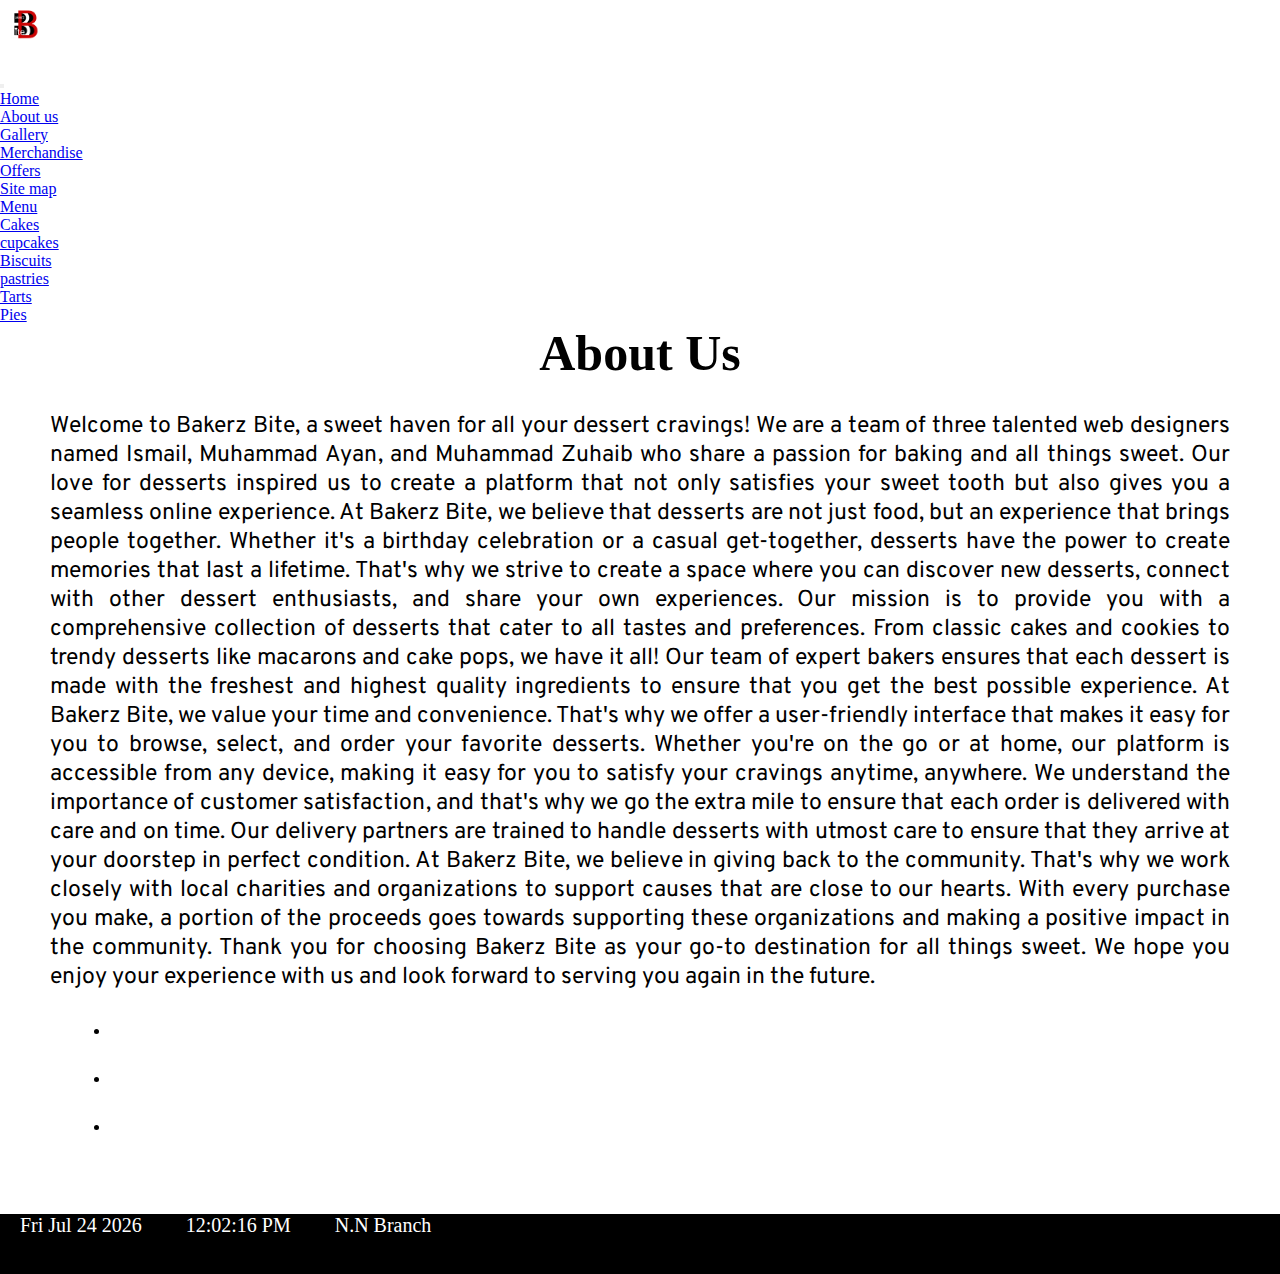
<file: Eproject/Source code/about.html>
<!DOCTYPE html>
<html lang="en">

<head>
    <meta charset="UTF-8">
    <meta http-equiv="X-UA-Compatible" content="IE=edge">
    <meta name="viewport" content="width=device-width, initial-scale=1.0">
    <title>Document</title>
<link rel="stylesheet" href="css/about.css">
<link href="https://cdn.jsdelivr.net/npm/bootstrap@5.3.0-alpha1/dist/css/bootstrap.min.css" rel="stylesheet"
    integrity="sha384-GLhlTQ8iRABdZLl6O3oVMWSktQOp6b7In1Zl3/Jr59b6EGGoI1aFkw7cmDA6j6gD" crossorigin="anonymous">
<script src="https://cdn.jsdelivr.net/npm/bootstrap@5.3.0-alpha1/dist/js/bootstrap.bundle.min.js"
    integrity="sha384-w76AqPfDkMBDXo30jS1Sgez6pr3x5MlQ1ZAGC+nuZB+EYdgRZgiwxhTBTkF7CXvN"
    crossorigin="anonymous"></script>
    <link href="https://fonts.googleapis.com/css2?family=Overpass&display=swap" rel="stylesheet">
</head>

<body>


    <nav class="navbar navbar-expand-lg navbar-dark bg-dark fixed-top position-sticky">
        <div class="container-fluid">
          <a href="index.html"><div class="logo"><img src="images/Untitled-removebg-preview.png" alt=""></div></a>
          <div style="color: white;">
            Visitors:<span id="count">0</span>
        </div>
        
          <button class="navbar-toggler" type="button" data-bs-toggle="collapse" data-bs-target="#navbarSupportedContent" aria-controls="navbarSupportedContent" aria-expanded="false" aria-label="Toggle navigation">
            <span class="navbar-toggler-icon"></span>
          </button>
          <div class="collapse navbar-collapse" id="navbarSupportedContent">
            <ul class="navbar-nav ms-auto mb-2 m-lg-6">
              <li class="nav-item">
                <a class="nav-link" aria-current="page" href="index.html">Home</a>
              </li>
              <li class="nav-item">
                <a class="nav-link " href="about.html">About us</a>
              </li>
              <li class="nav-item">
                <a class="nav-link " href="gallery.html">Gallery</a>
              </li>
              <li class="nav-item">
                <a class="nav-link " href="merch.html">Merchandise</a>
              </li>
              <li class="nav-item">
                <a class="nav-link " href="offers.html">Offers</a>
              </li>
              <li class="nav-item">
                <a class="nav-link " href="sitemap.html">Site map</a>
              </li>
              <li class="nav-item dropdown">
                <a class="nav-link dropdown-toggle" href="#" role="button" data-bs-toggle="dropdown" aria-expanded="false">
                  Menu
                </a>
                <ul class="dropdown-menu">
                  <li><a class="dropdown-item" href="card.html">Cakes</a></li>
                  <li><a class="dropdown-item" href="card.html">cupcakes</a></li>
                  <li><a class="dropdown-item" href="biscuits-2.html">Biscuits</a></li>
                  <li><a class="dropdown-item" href="tarts-3.html">pastries</a></li>
                  <li><a class="dropdown-item" href="tarts-3.html">Tarts</a></li>
                  <li><a class="dropdown-item" href="biscuits-2.html">Pies</a></li>
                </ul>
              </li>
            </ul>
          </div>
        </div>
      </nav>

    <div class="container-fluid">

        <div class="card">
            <div class="card-body">
                <h5 class="card-title" style=" font-family: cormorant garamond; text-align: center;font-size: 50px;">About Us</h5>
              <div class="hobby"> 
                <ul>
                   
                <p class="card-text " style="font-family: overpass;">

                  Welcome to Bakerz Bite, a sweet haven for all your dessert cravings! We are a team of three talented web designers named Ismail, Muhammad Ayan, and Muhammad Zuhaib who share a passion for baking and all things sweet. Our love for desserts inspired us to create a platform that not only satisfies your sweet tooth but also gives you a seamless online experience.

At Bakerz Bite, we believe that desserts are not just food, but an experience that brings people together. Whether it's a birthday celebration or a casual get-together, desserts have the power to create memories that last a lifetime. That's why we strive to create a space where you can discover new desserts, connect with other dessert enthusiasts, and share your own experiences.

Our mission is to provide you with a comprehensive collection of desserts that cater to all tastes and preferences. From classic cakes and cookies to trendy desserts like macarons and cake pops, we have it all! Our team of expert bakers ensures that each dessert is made with the freshest and highest quality ingredients to ensure that you get the best possible experience.

At Bakerz Bite, we value your time and convenience. That's why we offer a user-friendly interface that makes it easy for you to browse, select, and order your favorite desserts. Whether you're on the go or at home, our platform is accessible from any device, making it easy for you to satisfy your cravings anytime, anywhere.

We understand the importance of customer satisfaction, and that's why we go the extra mile to ensure that each order is delivered with care and on time. Our delivery partners are trained to handle desserts with utmost care to ensure that they arrive at your doorstep in perfect condition.

At Bakerz Bite, we believe in giving back to the community. That's why we work closely with local charities and organizations to support causes that are close to our hearts. With every purchase you make, a portion of the proceeds goes towards supporting these organizations and making a positive impact in the community.

Thank you for choosing Bakerz Bite as your go-to destination for all things sweet. We hope you enjoy your experience with us and look forward to serving you again in the future.

                </p>

            </ul>
            </div>
            </div>
        </div>



    </div>




    <footer class="bg-dark py-3">
        <div class="container">
          <div class="row">
            <div class="col-sm-4">
              <ul class="list-unstyled">
                <li><a href="FAQ.html">FAQ</a></li>
              </ul>
            </div>
            <div class="col-sm-4">
              <ul class="list-unstyled">
                <li><a href="contact (1).html">Feedback & Rating</a></li>
              </ul>
            </div>
            <div class="col-sm-4">
              <ul class="list-unstyled">
                <li><a href="contact (1).html">Contact Us</a></li>
              </ul>
              <div class="footer-bottom">
                <p>copyright &copy;2023 Bakerz Bite.</p>
              </div>
      
      
      
              <div class="container">
                <div class="row">
                  <div class="col-md-12">
                    <div class="ticker-wrap">
                      <ul class="ticker-move">
                        <li><span id="date"></span></li>
                        <li><span id="time"></span></li>
                        <li><span id="location"></span></li>
                        <!-- Add more ticker items here -->
                      </ul>
                    </div>
                  </div>
                </div>
              </div>
            
              <!-- Bootstrap JS -->
              <script src="https://ajax.googleapis.com/ajax/libs/jquery/3.5.1/jquery.min.js"></script>
              <script src="https://cdnjs.cloudflare.com/ajax/libs/popper.js/1.16.0/umd/popper.min.js"></script>
              <script src="https://maxcdn.bootstrapcdn.com/bootstrap/4.5.2/js/bootstrap.min.js"></script>
              <!-- Custom JS -->
              <script type="text/javascript">
                // Get current date, time, and location
                var currentDate = new Date().toDateString();
                var currentTime = new Date().toLocaleTimeString();
                var currentLocation = "N.N Branch"; // Replace with your location
            
                // Update ticker items
                $("#date").text(currentDate);
                $("#time").text(currentTime);
                $("#location").text(currentLocation);
                
                // Update ticker items every second
                setInterval(function() {
                  currentDate = new Date().toDateString();
                  currentTime = new Date().toLocaleTimeString();
                  $("#date").text(currentDate);
                  $("#time").text(currentTime);
                }, 1000);
              </script>
            </div>
          </div>
        </div>
      </footer>
      
      <script src="js/index.js"></script>
</body>
</html>
</file>
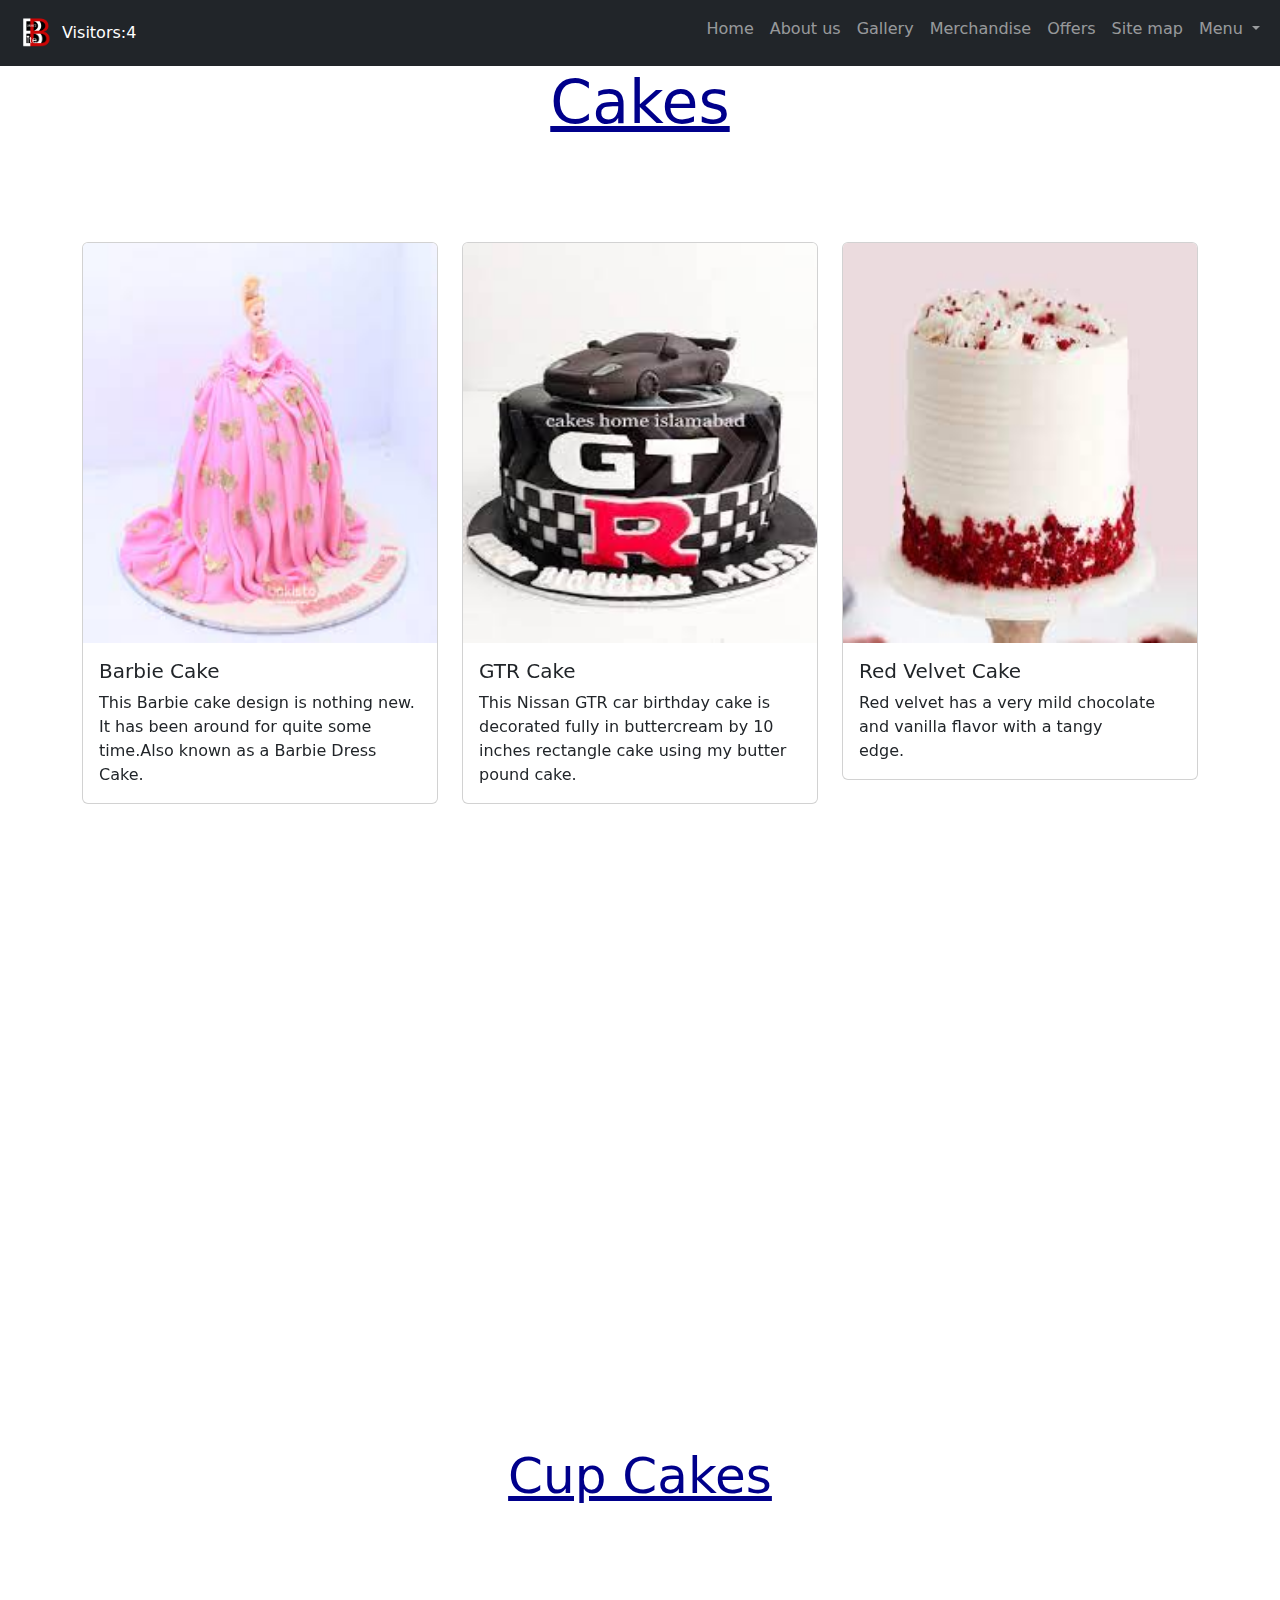
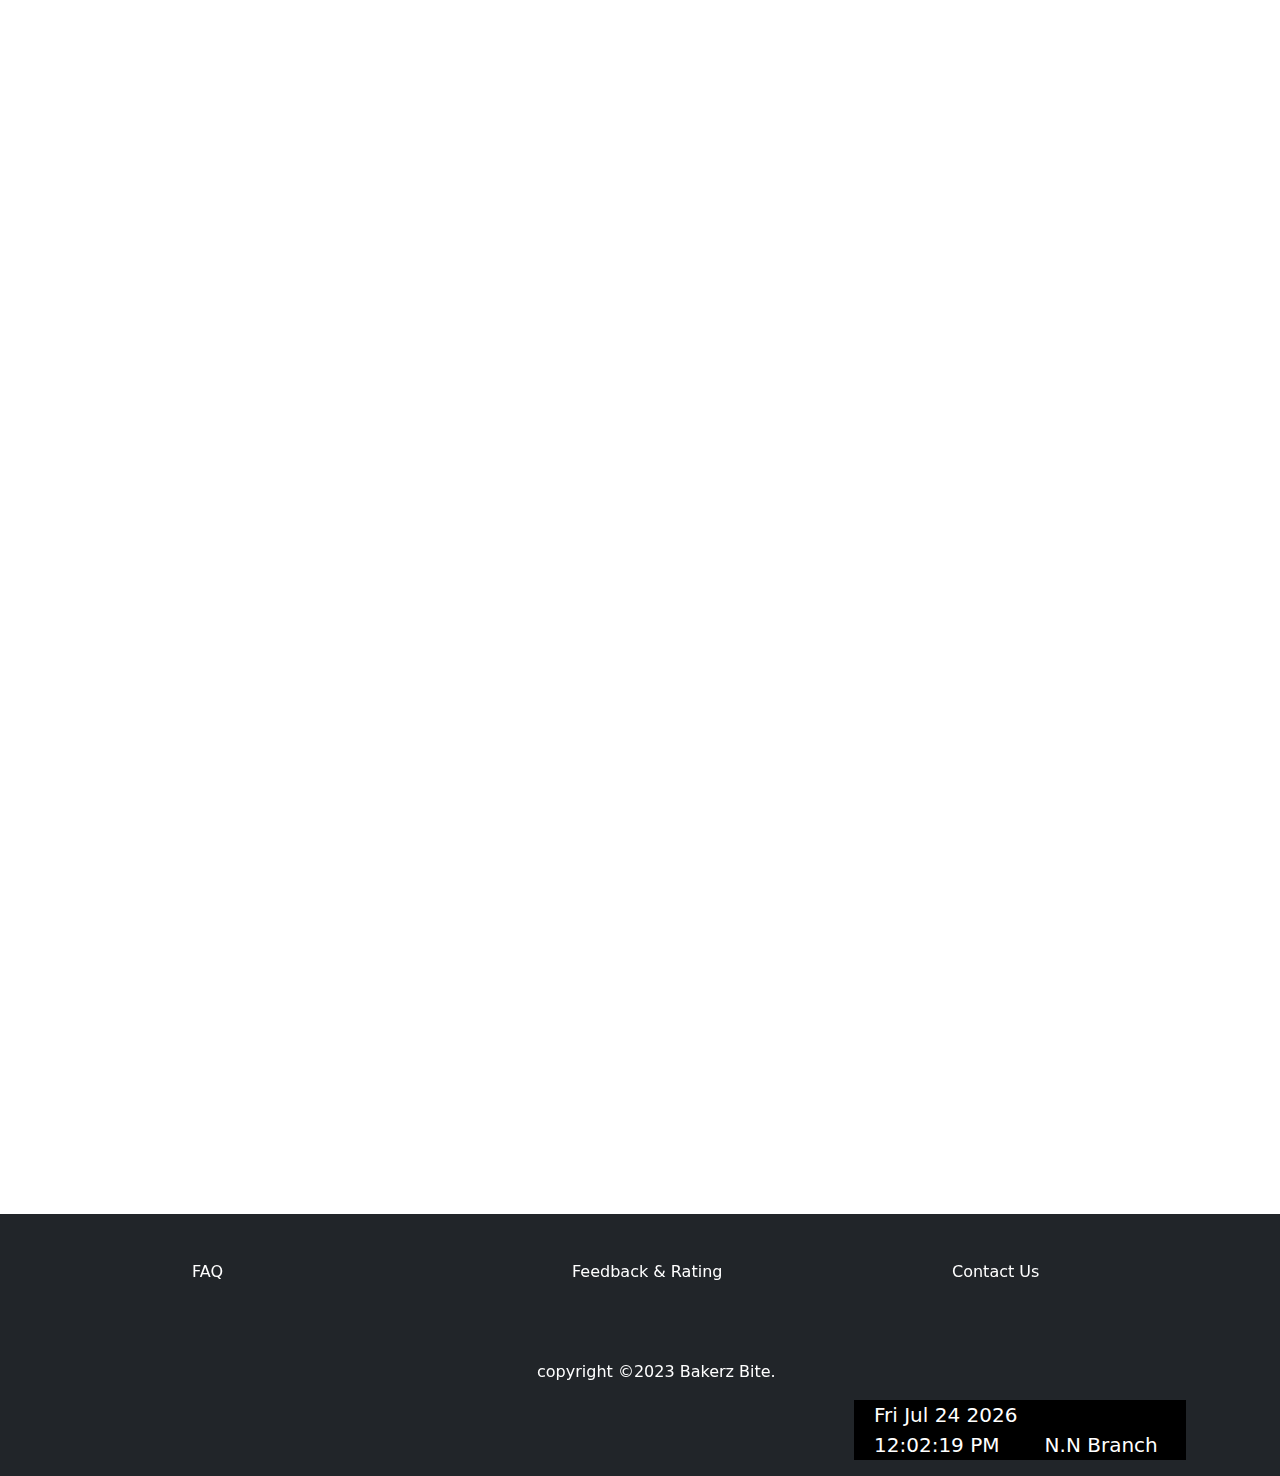
<file: Eproject/Source code/card.html>
<!DOCTYPE html>
<html lang="en">

<head>
    <meta charset="UTF-8">
    <meta http-equiv="X-UA-Compatible" content="IE=edge">
    <meta name="viewport" content="width=device-width, initial-scale=1.0">
    <title>Document</title>
    <link rel="stylesheet" href="css/card.css">
    <link rel="stylesheet" href="css/ayan.css">
    <link href="https://cdn.jsdelivr.net/npm/bootstrap@5.3.0-alpha1/dist/css/bootstrap.min.css" rel="stylesheet"
        integrity="sha384-GLhlTQ8iRABdZLl6O3oVMWSktQOp6b7In1Zl3/Jr59b6EGGoI1aFkw7cmDA6j6gD" crossorigin="anonymous">
    <script src="https://cdn.jsdelivr.net/npm/bootstrap@5.3.0-alpha1/dist/js/bootstrap.bundle.min.js"
        integrity="sha384-w76AqPfDkMBDXo30jS1Sgez6pr3x5MlQ1ZAGC+nuZB+EYdgRZgiwxhTBTkF7CXvN"
        crossorigin="anonymous"></script>

        <script src="https://cdn.jsdelivr.net/npm/aos@2.3.4/dist/aos.js"></script>
        <link rel="stylesheet" href="https://cdn.jsdelivr.net/npm/aos@2.3.4/dist/aos.css" />
          <!-- Bootstrap 5 CSS -->
          <link rel="stylesheet" href="https://cdn.jsdelivr.net/npm/bootstrap@5.3.0/dist/css/bootstrap.min.css">
    
       

    <style>
       .col-md-4{
        margin-bottom: 40px;
       }
    </style>
</head>

<body>

    <nav class="navbar navbar-expand-lg navbar-dark bg-dark fixed-top position-sticky">
        <div class="container-fluid">
          <a href="index.html"><div class="logo"><img src="images/Untitled-removebg-preview.png" alt=""></div></a>
          <div style="color: white;">
            Visitors:<span id="count">0</span>
        </div>
        
          <button class="navbar-toggler" type="button" data-bs-toggle="collapse" data-bs-target="#navbarSupportedContent" aria-controls="navbarSupportedContent" aria-expanded="false" aria-label="Toggle navigation">
            <span class="navbar-toggler-icon"></span>
          </button>
          <div class="collapse navbar-collapse" id="navbarSupportedContent">
            <ul class="navbar-nav ms-auto mb-2 m-lg-6">
              <li class="nav-item">
                <a class="nav-link" aria-current="page" href="index.html">Home</a>
              </li>
              <li class="nav-item">
                <a class="nav-link " href="about.html">About us</a>
              </li>
              <li class="nav-item">
                <a class="nav-link " href="gallery.html">Gallery</a>
              </li>
              <li class="nav-item">
                <a class="nav-link " href="merch.html">Merchandise</a>
              </li>
              <li class="nav-item">
                <a class="nav-link " href="offers.html">Offers</a>
              </li>
              <li class="nav-item">
                <a class="nav-link " href="sitemap.html">Site map</a>
              </li>
              <li class="nav-item dropdown">
                <a class="nav-link dropdown-toggle" href="#" role="button" data-bs-toggle="dropdown" aria-expanded="false">
                  Menu
                </a>
                <ul class="dropdown-menu">
                  <li><a class="dropdown-item" href="card.html">Cakes</a></li>
                  <li><a class="dropdown-item" href="card.html">cupcakes</a></li>
                  <li><a class="dropdown-item" href="biscuits-2.html">Biscuits</a></li>
                  <li><a class="dropdown-item" href="tarts-3.html">pastries</a></li>
                  <li><a class="dropdown-item" href="tarts-3.html">Tarts</a></li>
                  <li><a class="dropdown-item" href="biscuits-2.html">Pies</a></li>
                </ul>
              </li>
            </ul>
          </div>
        </div>
      </nav>



    <div class="container">

        
        <!-- Cards Bootstrap -->
        <div id="Hobby">
            <h1>  Cakes </h1>
        </div>
        <br>
        <br><br><br>
                <div class="row">
                    <!-- Card 1 -->
                    <div class="col-md-4 "data-aos = zoom-in data-aos-duration="1600" >
                        <div class="card" style="margin-left: 0px;">
                            <img src="images/Barbie cake.jfif"style="height: 400px;"  class="card-img-top">
                            <div class="card-body">
                                <h5 class="card-title">Barbie Cake</h5>
                                <p class="card-text">This Barbie cake design is nothing new. It has been around for
                                    quite some time.Also known as a Barbie Dress Cake.
    
        
         
        </p>
                            </div>
                        </div>
                    </div>
        
                    <!-- Card 2 -->
                    <div class="col-md-4" data-aos="zoom-in-up"data-aos-duration="1600">
                        <div class="card"style="margin-left: 0px;">
                            <img src="images/GTR cake.jfif"style="height: 400px;"  class="card-img-top">
                            <div class="card-body">
                                <h5 class="card-title">GTR Cake</h5>
                                <p class="card-text">This Nissan GTR car birthday cake is decorated fully in
                                    buttercream by 10 inches rectangle cake using my butter pound cake.
    
        
        
        </p>
                            </div>
                        </div>
                    </div>
        
                    <!-- Card 3 -->
                    <div class="col-md-4" data-aos="zoom-in-down"data-aos-duration="1600" >
                        <div class="card" style="margin-left: 0px;">
                            <img src="images/Red Valvet Cake.jfif"style="height: 400px;"  class="card-img-top">
                            <div class="card-body">
                                <h5 class="card-title">Red Velvet Cake</h5>
                                <p class="card-text">Red velvet has a very mild chocolate and vanilla flavor with a
                                    tangy <br> edge.
    
        
        
                            </div>
                        </div>
                    </div>
        
                    <!-- Card 4 -->
                    <div class="col-md-4" data-aos="zoom-in-left" data-aos-duration="1600">
                        <div class="card" style="margin-left: 0px;">
                            <img src="images/plain cake.jfif"style="height: 400px;"  class="card-img-top">
                            <div class="card-body">
                                <h5 class="card-title">Plain cake</h5>
                                <p class="card-text">The plain cake recipe, this is a very easy vanilla flavoured butter cake, perfect
                                    served as is, or turned into a decorated birthday cake.
    
        
        
        </p>
                            </div>
                        </div>
                    </div>
        
                    <!-- Card 5 -->
                    <div class="col-md-4" data-aos="zoom-out"data-aos-duration="1600">
                        <div class="card" style="margin-left: 0px;">
                            <img src="images/Blueberry cake.jfif"style="height: 400px;"  class="card-img-top">
                            <div class="card-body">
                                <h5 class="card-title">Blueberry Cake</h5>
                                <p class="card-text">Blueberry cupcake with a classic cheesecake filling , topped with a white frosting,
                                    garnished with blueberry topping and crushed graham crackers.
    
    
        
        
                            </div>
                        </div>
                    </div>
        
                    <!-- Card 6 -->
                    <div class="col-md-4" data-aos="zoom-out-up"data-aos-duration="1600" >
                        <div class="card" style="margin-left: 0px;">
                            <img src="images/Black Forest.jfif"style="height: 400px;"  class="card-img-top">
                            <div class="card-body">
                                <h5 class="card-title">Black Forest Cake</h5>
                                <p class="card-text">Shortbread cookies have a very high ratio of butter or shortening to
                                    flour, hence the name "short." 
        
        
        </p>
                            </div>
                        </div>
                    </div>
        
                  
        
        
        </div>
  


<div id="Hobby-2">
    <h1> Cup Cakes </h1>
</div>
<br>
<br><br><br>
        <div class="row">
            <!-- Card 1 -->
            <div class="col-md-4 "data-aos = zoom-in data-aos-duration="1600" >
                <div class="card" style="margin-left: 0px;">
                    <img src="images/1665581498-Nutella Banana.jfif"style="height: 400px;"  class="card-img-top">
                    <div class="card-body">
                        <h5 class="card-title">Nutella Banana cupcake</h5>
                        <p class="card-text">Banana base with white frosting topped with a Nutella drizzle. 

 
</p>
                    </div>
                </div>
            </div>

            <!-- Card 2 -->
            <div class="col-md-4" data-aos="zoom-in-up"data-aos-duration="1600">
                <div class="card"style="margin-left: 0px;">
                    <img src="images/1665581704-Lava.jfif"style="height: 400px;"  class="card-img-top">
                    <div class="card-body">
                        <h5 class="card-title">Lava cupcake</h5>
                        <p class="card-text">Chocolate base with a molten centre , frosted with a vanilla icing and garnished
                            with a chocolate fudge drizzle.



</p>
                    </div>
                </div>
            </div>

            <!-- Card 3 -->
            <div class="col-md-4" data-aos="zoom-in-down"data-aos-duration="1600" >
                <div class="card" style="margin-left: 0px;">
                    <img src="images/1665582665-Cookies n cream.jfif"style="height: 400px;"  class="card-img-top">
                    <div class="card-body">
                        <h5 class="card-title">Cookies And Cream cupcake</h5>
                        <p class="card-text">Chocolate base with a vanilla-oreo frosting garnished with oreo cookie crumbs


                    </div>
                </div>
            </div>

            <!-- Card 4 -->
            <div class="col-md-4" data-aos="zoom-in-left" data-aos-duration="1600">
                <div class="card" style="margin-left: 0px;">
                    <img src="images/chocolate_cupcake.jpg"style="height: 400px;"  class="card-img-top">
                    <div class="card-body">
                        <h5 class="card-title">Chocolate cupcake</h5>
                        <p class="card-text">Chocolate cupcakes topped with vanilla buttercream frosting.


</p>
                    </div>
                </div>
            </div>

            <!-- Card 5 -->
            <div class="col-md-4" data-aos="zoom-out"data-aos-duration="1600">
                <div class="card" style="margin-left: 0px;">
                    <img src="images/blubbery pstry.webp"style="height: 400px;"  class="card-img-top">
                    <div class="card-body">
                        <h5 class="card-title">Blueberry cupcake</h5>
                        <p class="card-text">Blueberry cupcake with a classic cheesecake filling , topped with a white frosting,
                            garnished with blueberry topping and crushed graham crackers.



                    </div>
                </div>
            </div>

            <!-- Card 6 -->
            <div class="col-md-4" data-aos="zoom-out-up"data-aos-duration="1600" >
                <div class="card" style="margin-left: 0px;">
                    <img src="images/1665581549-Strawberry.webp"style="height: 400px;"  class="card-img-top">
                    <div class="card-body">
                        <h5 class="card-title">Strawberry cupcake</h5>
                        <p class="card-text">Strawberry base with a strawberry frosting garnished with a fuschia <br> fondant
                            flower.



</p>
                    </div>
                </div>
            </div>
</div>
</div>






    <footer class="bg-dark py-3">
        <div class="container">
          <div class="row">
            <div class="col-sm-4">
              <ul class="list-unstyled">
                <li><a href="FAQ.html">FAQ</a></li>
              </ul>
            </div>
            <div class="col-sm-4">
              <ul class="list-unstyled">
                <li><a href="contact (1).html">Feedback & Rating</a></li>
              </ul>
            </div>
            <div class="col-sm-4">
              <ul class="list-unstyled">
                <li><a href="contact (1).html">Contact Us</a></li>
              </ul>
              <div class="footer-bottom">
                <p>copyright &copy;2023 Bakerz Bite.</p>
              </div>
      
      
      
              <div class="container">
                <div class="row">
                  <div class="col-md-12">
                    <div class="ticker-wrap">
                      <ul class="ticker-move">
                        <li><span id="date"></span></li>
                        <li><span id="time"></span></li>
                        <li><span id="location"></span></li>
                        <!-- Add more ticker items here -->
                      </ul>
                    </div>
                  </div>
                </div>
              </div>
            
              <!-- Bootstrap JS -->
              <script src="https://ajax.googleapis.com/ajax/libs/jquery/3.5.1/jquery.min.js"></script>
              <script src="https://cdnjs.cloudflare.com/ajax/libs/popper.js/1.16.0/umd/popper.min.js"></script>
              <script src="https://maxcdn.bootstrapcdn.com/bootstrap/4.5.2/js/bootstrap.min.js"></script>
              <!-- Custom JS -->
              <script type="text/javascript">
                // Get current date, time, and location
                var currentDate = new Date().toDateString();
                var currentTime = new Date().toLocaleTimeString();
                var currentLocation = "N.N Branch"; // Replace with your location
            
                // Update ticker items
                $("#date").text(currentDate);
                $("#time").text(currentTime);
                $("#location").text(currentLocation);
                
                // Update ticker items every second
                setInterval(function() {
                  currentDate = new Date().toDateString();
                  currentTime = new Date().toLocaleTimeString();
                  $("#date").text(currentDate);
                  $("#time").text(currentTime);
                }, 1000);
              </script>
            </div>
          </div>
        </div>
      </footer>
      
      
      
<script src="js/index.js"></script>   
<script>
    AOS.init();
  </script>   
</body>

</html>
</file>
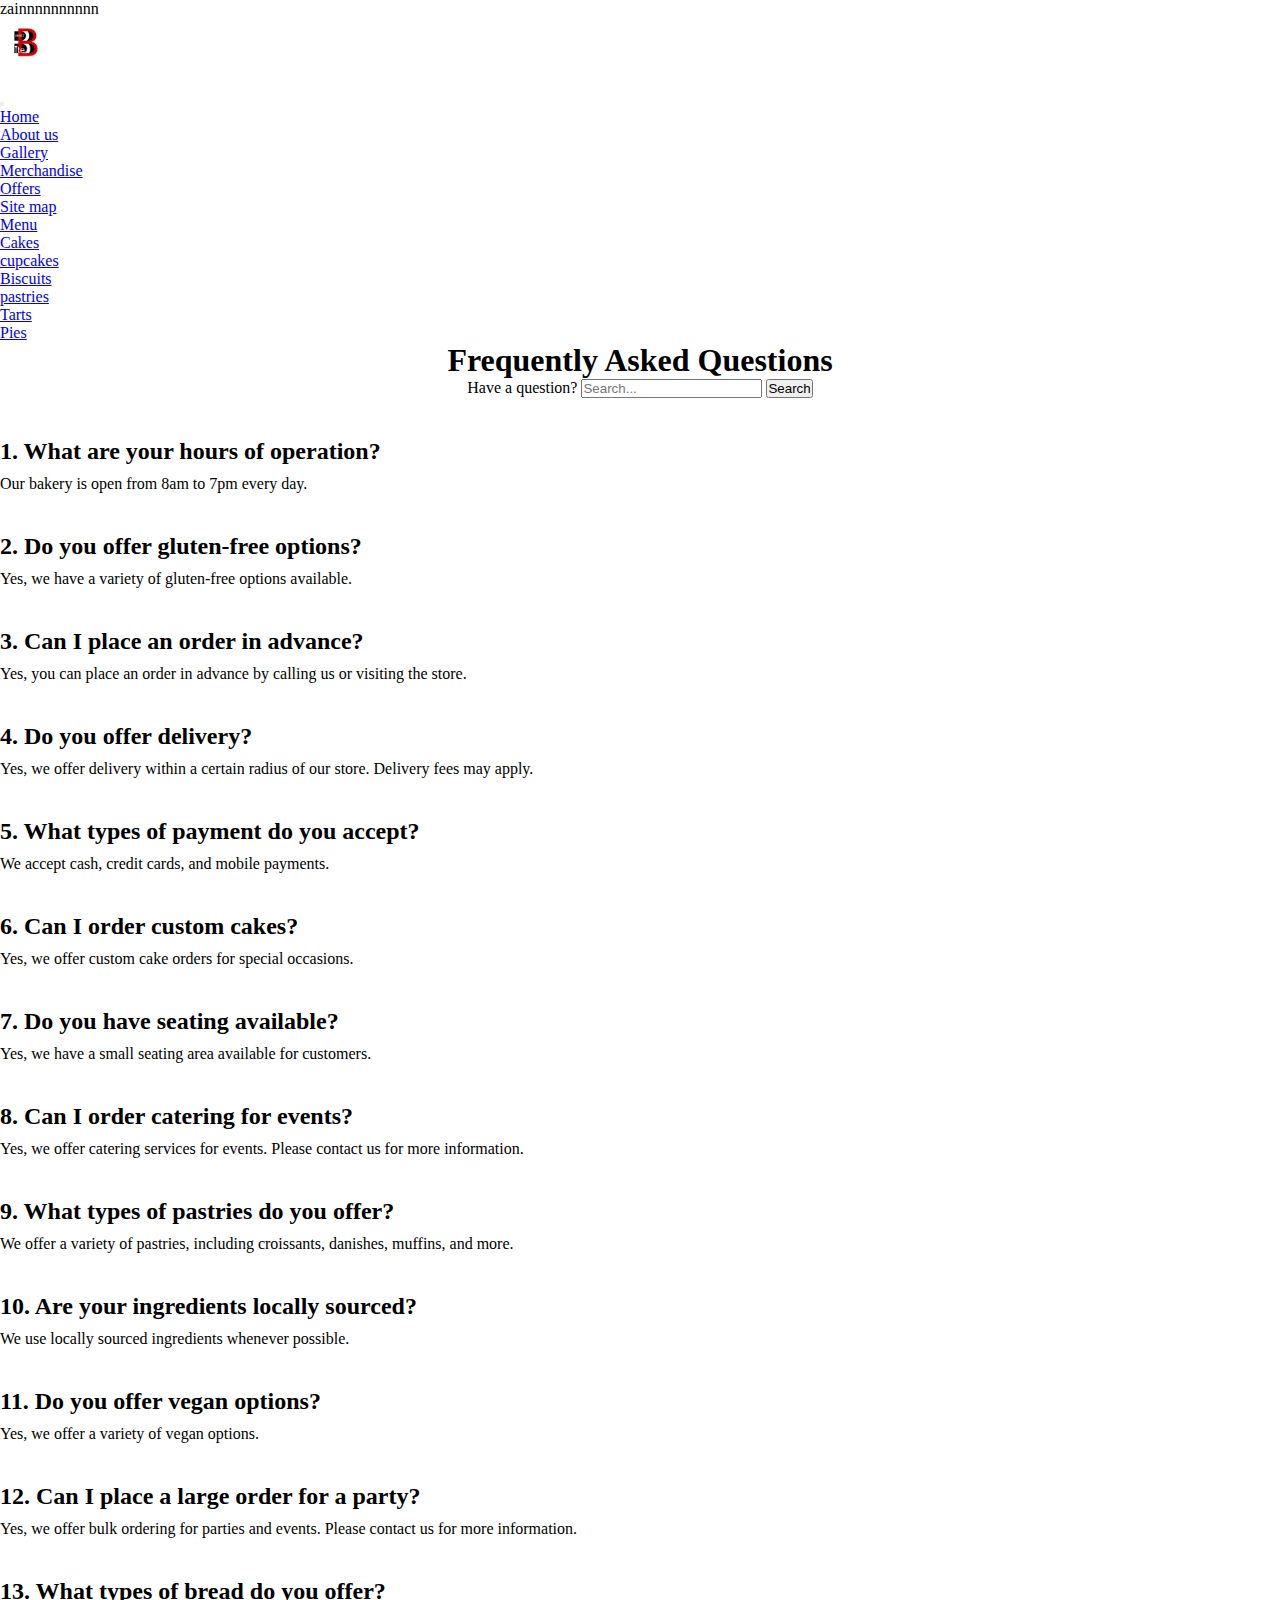
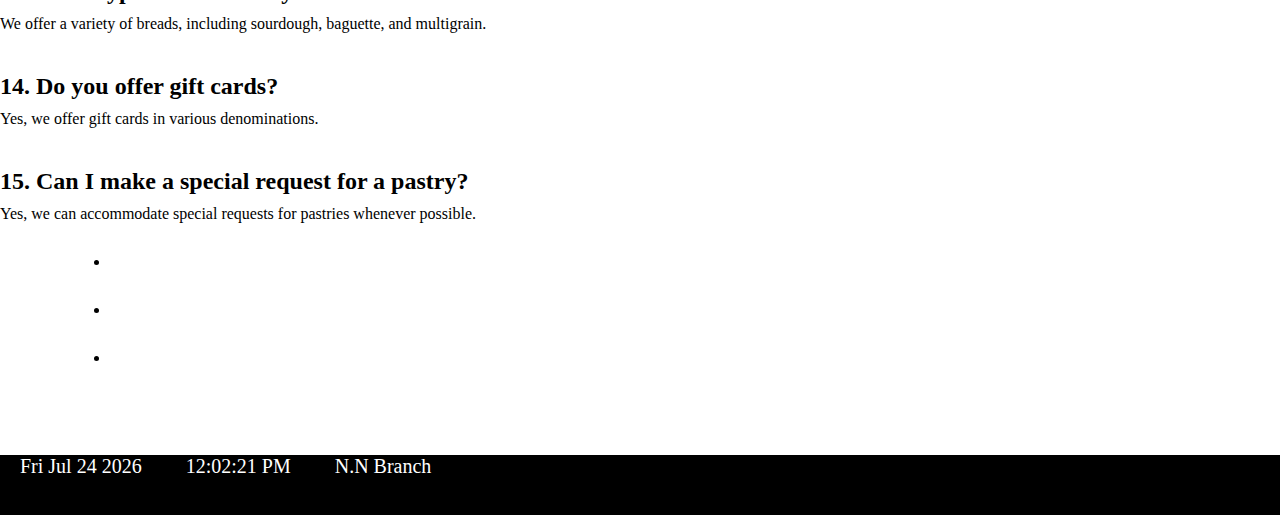
<file: Eproject/Source code/FAQ.html>
<!DOCTYPE html>
<html lang="en">
<head>
    <meta charset="UTF-8">
    <meta http-equiv="X-UA-Compatible" content="IE=edge">
    <meta name="viewport" content="width=device-width, initial-scale=1.0">
    <title>Document</title> zainnnnnnnnnn
    <link rel="stylesheet" href="css/index.css">
    <link href="https://cdn.jsdelivr.net/npm/bootstrap@5.3.0-alpha1/dist/css/bootstrap.min.css" rel="stylesheet" integrity="sha384-GLhlTQ8iRABdZLl6O3oVMWSktQOp6b7In1Zl3/Jr59b6EGGoI1aFkw7cmDA6j6gD" crossorigin="anonymous">
<script src="https://cdn.jsdelivr.net/npm/bootstrap@5.3.0-alpha1/dist/js/bootstrap.bundle.min.js" integrity="sha384-w76AqPfDkMBDXo30jS1Sgez6pr3x5MlQ1ZAGC+nuZB+EYdgRZgiwxhTBTkF7CXvN" crossorigin="anonymous"></script>
</head>
<body>

  <nav class="navbar navbar-expand-lg navbar-dark bg-dark fixed-top position-sticky">
    <div class="container-fluid">
      <a href="index.html"><div class="logo"><img src="images/Untitled-removebg-preview.png" alt=""></div></a>
      <div style="color: white;">
        Visitors:<span id="count">0</span>
    </div>
    
      <button class="navbar-toggler" type="button" data-bs-toggle="collapse" data-bs-target="#navbarSupportedContent" aria-controls="navbarSupportedContent" aria-expanded="false" aria-label="Toggle navigation">
        <span class="navbar-toggler-icon"></span>
      </button>
      <div class="collapse navbar-collapse" id="navbarSupportedContent">
        <ul class="navbar-nav ms-auto mb-2 m-lg-6">
          <li class="nav-item">
            <a class="nav-link" aria-current="page" href="index.html">Home</a>
          </li>
          <li class="nav-item">
            <a class="nav-link " href="about.html">About us</a>
          </li>
          <li class="nav-item">
            <a class="nav-link " href="gallery.html">Gallery</a>
          </li>
          <li class="nav-item">
            <a class="nav-link " href="merch.html">Merchandise</a>
          </li>
          <li class="nav-item">
            <a class="nav-link " href="offers.html">Offers</a>
          </li>
          <li class="nav-item">
            <a class="nav-link " href="sitemap.html">Site map</a>
          </li>
          <li class="nav-item dropdown">
            <a class="nav-link dropdown-toggle" href="#" role="button" data-bs-toggle="dropdown" aria-expanded="false">
              Menu
            </a>
            <ul class="dropdown-menu">
              <li><a class="dropdown-item" href="card.html">Cakes</a></li>
              <li><a class="dropdown-item" href="card.html">cupcakes</a></li>
              <li><a class="dropdown-item" href="biscuits-2.html">Biscuits</a></li>
              <li><a class="dropdown-item" href="tarts-3.html">pastries</a></li>
              <li><a class="dropdown-item" href="tarts-3.html">Tarts</a></li>
              <li><a class="dropdown-item" href="biscuits-2.html">Pies</a></li>
            </ul>
          </li>
        </ul>
      </div>
    </div>
  </nav>
  





  <h1 style="font-family: cormorant garamond;">Frequently Asked Questions</h1>
  <form style="font-family: overpass;">
    <label for="search">Have a question?</label>
    <input type="text" id="search" name="search" placeholder="Search...">
    <button type="submit">Search</button>
  </form>
  <div class="questions" style="font-family: bebas neue;">
    <h2>1. What are your hours of operation?</h2>
    <p>Our bakery is open from 8am to 7pm every day.</p>

    <h2>2. Do you offer gluten-free options?</h2>
    <p>Yes, we have a variety of gluten-free options available.</p>

    <h2>3. Can I place an order in advance?</h2>
    <p>Yes, you can place an order in advance by calling us or visiting the store.</p>

    <h2>4. Do you offer delivery?</h2>
    <p>Yes, we offer delivery within a certain radius of our store. Delivery fees may apply.</p>

    <h2>5. What types of payment do you accept?</h2>
    <p>We accept cash, credit cards, and mobile payments.</p>

    <h2>6. Can I order custom cakes?</h2>
    <p>Yes, we offer custom cake orders for special occasions.</p>

    <h2>7. Do you have seating available?</h2>
    <p>Yes, we have a small seating area available for customers.</p>

    <h2>8. Can I order catering for events?</h2>
    <p>Yes, we offer catering services for events. Please contact us for more information.</p>

    <h2>9. What types of pastries do you offer?</h2>
    <p>We offer a variety of pastries, including croissants, danishes, muffins, and more.</p>

    <h2>10. Are your ingredients locally sourced?</h2>
    <p>We use locally sourced ingredients whenever possible.</p>

    <h2>11. Do you offer vegan options?</h2>
    <p>Yes, we offer a variety of vegan options.</p>

    <h2>12. Can I place a large order for a party?</h2>
    <p>Yes, we offer bulk ordering for parties and events. Please contact us for more information.</p>

    <h2>13. What types of bread do you offer?</h2>
    <p>We offer a variety of breads, including sourdough, baguette, and multigrain.</p>

    <h2>14. Do you offer gift cards?</h2>
    <p>Yes, we offer gift cards in various denominations.</p>

    <h2>15. Can I make a special request for a pastry?</h2>
    <p>Yes, we can accommodate special requests for pastries whenever possible.</p>
  </div>




  <footer class="bg-dark py-3">
    <div class="container">
      <div class="row">
        <div class="col-sm-4">
          <ul class="list-unstyled">
            <li><a href="FAQ.html">FAQ</a></li>
          </ul>
        </div>
        <div class="col-sm-4">
          <ul class="list-unstyled">
            <li><a href="contact (1).html">Feedback & Rating</a></li>
          </ul>
        </div>
        <div class="col-sm-4">
          <ul class="list-unstyled">
            <li><a href="contact (1).html">Contact Us</a></li>
          </ul>
          <div class="footer-bottom">
            <p>copyright &copy;2023 Bakerz Bite.</p>
          </div>
  
  
  
          <div class="container">
            <div class="row">
              <div class="col-md-12">
                <div class="ticker-wrap">
                  <ul class="ticker-move">
                    <li><span id="date"></span></li>
                    <li><span id="time"></span></li>
                    <li><span id="location"></span></li>
                    <!-- Add more ticker items here -->
                  </ul>
                </div>
              </div>
            </div>
          </div>
        
          <!-- Bootstrap JS -->
          <script src="https://ajax.googleapis.com/ajax/libs/jquery/3.5.1/jquery.min.js"></script>
          <script src="https://cdnjs.cloudflare.com/ajax/libs/popper.js/1.16.0/umd/popper.min.js"></script>
          <script src="https://maxcdn.bootstrapcdn.com/bootstrap/4.5.2/js/bootstrap.min.js"></script>
          <!-- Custom JS -->
          <script type="text/javascript">
            // Get current date, time, and location
            var currentDate = new Date().toDateString();
            var currentTime = new Date().toLocaleTimeString();
            var currentLocation = "N.N Branch"; // Replace with your location
        
            // Update ticker items
            $("#date").text(currentDate);
            $("#time").text(currentTime);
            $("#location").text(currentLocation);
            
            // Update ticker items every second
            setInterval(function() {
              currentDate = new Date().toDateString();
              currentTime = new Date().toLocaleTimeString();
              $("#date").text(currentDate);
              $("#time").text(currentTime);
            }, 1000);
          </script>
        </div>
      </div>
    </div>
  </footer>
  
<script src="js/index.js"></script>  
</body>
</html>
</file>
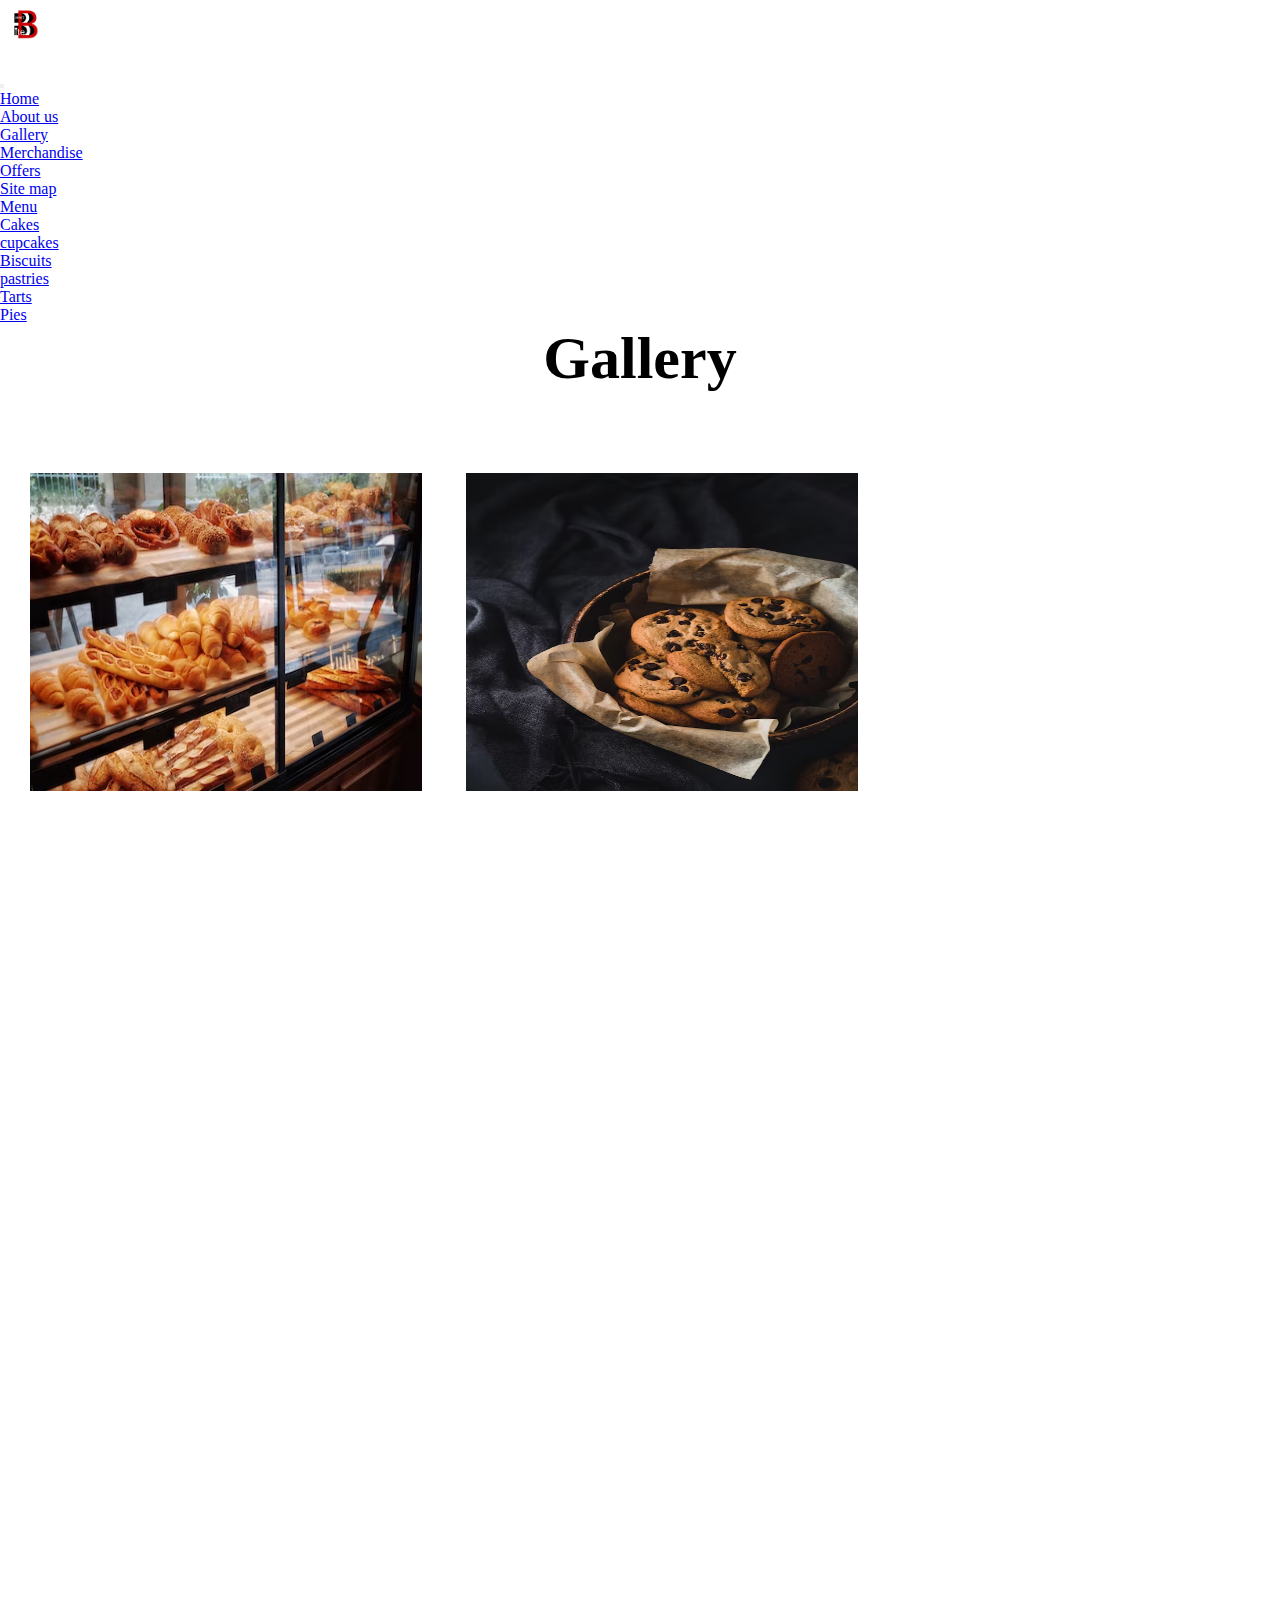
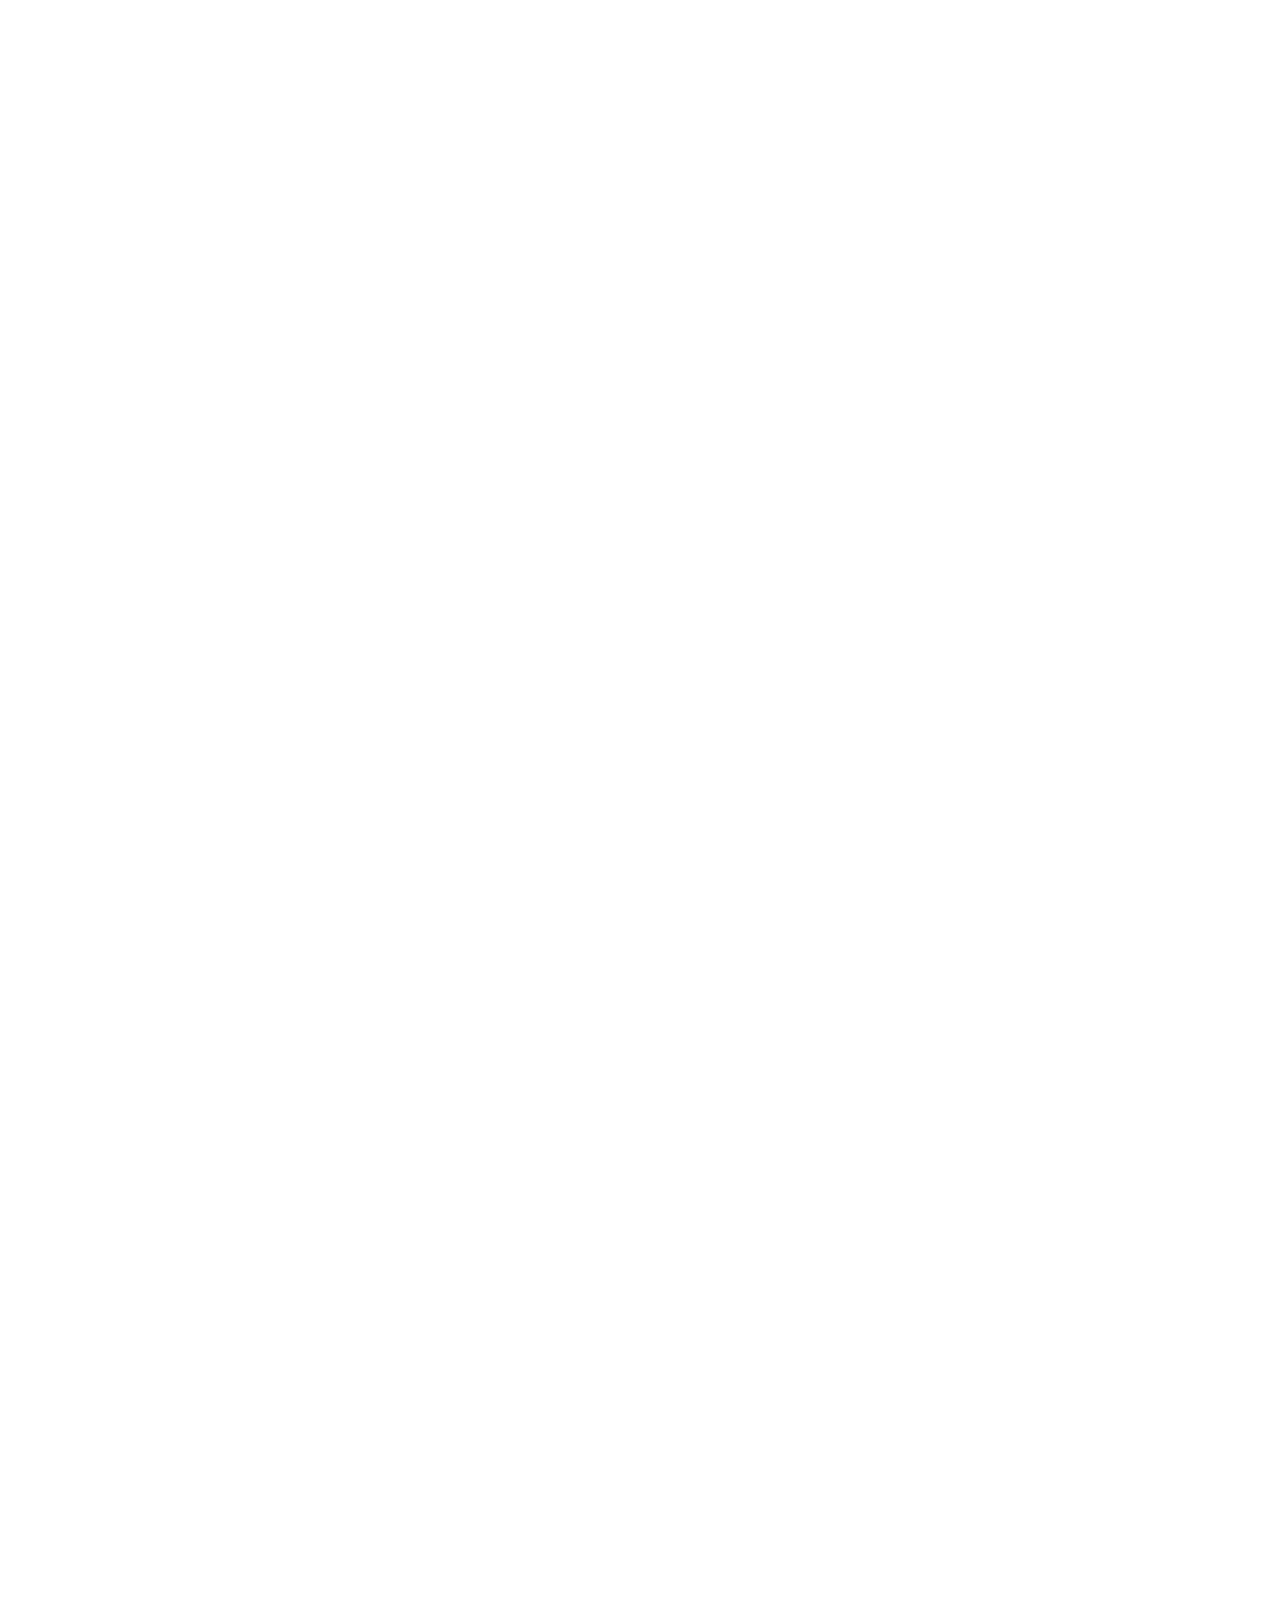
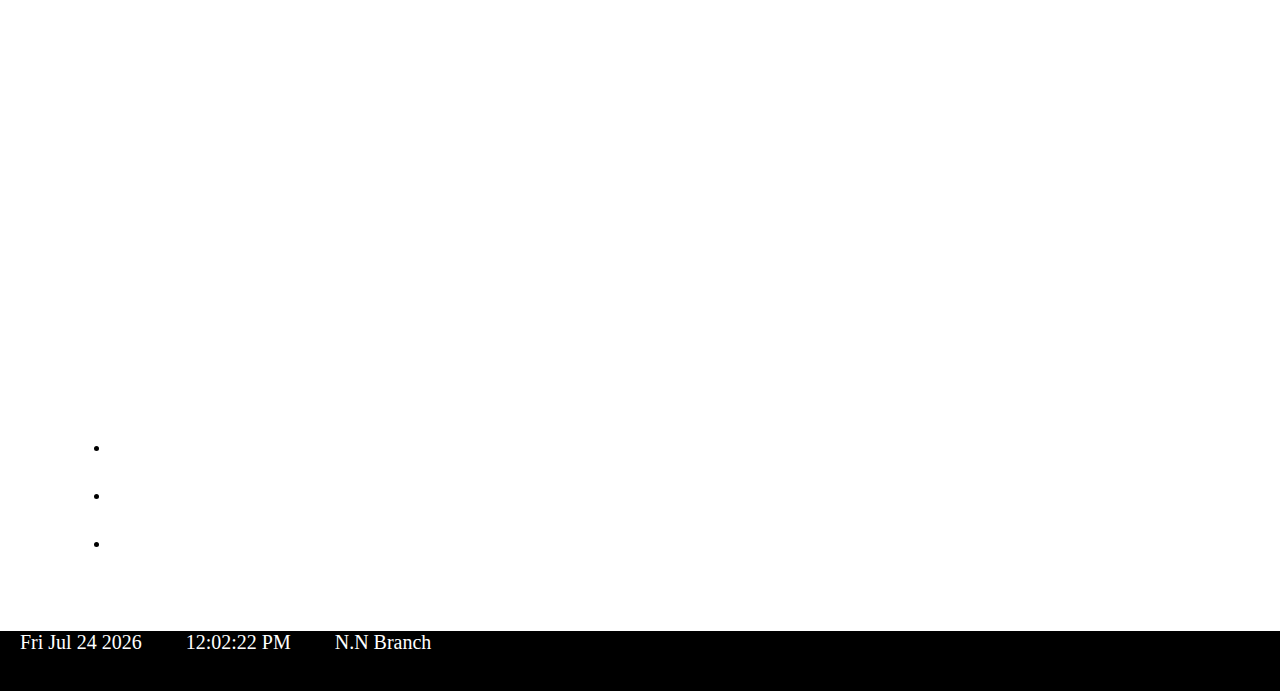
<file: Eproject/Source code/gallery.html>
<!DOCTYPE html>
<html lang="en">
<head>
    <meta charset="UTF-8">
    <meta http-equiv="X-UA-Compatible" content="IE=edge">
    <meta name="viewport" content="width=device-width, initial-scale=1.0">
    <title>Document</title>
    <link rel="stylesheet" href="css/gallery.css">
    <!-- aos animation -->
    <script src="https://cdn.jsdelivr.net/npm/aos@2.3.4/dist/aos.js"></script>
    <link rel="stylesheet" href="https://cdn.jsdelivr.net/npm/aos@2.3.4/dist/aos.css" />
    <style>



    </style>
</head>

<link href="https://cdn.jsdelivr.net/npm/bootstrap@5.3.0-alpha1/dist/css/bootstrap.min.css" rel="stylesheet"
        integrity="sha384-GLhlTQ8iRABdZLl6O3oVMWSktQOp6b7In1Zl3/Jr59b6EGGoI1aFkw7cmDA6j6gD" crossorigin="anonymous">
    <script src="https://cdn.jsdelivr.net/npm/bootstrap@5.3.0-alpha1/dist/js/bootstrap.bundle.min.js"
        integrity="sha384-w76AqPfDkMBDXo30jS1Sgez6pr3x5MlQ1ZAGC+nuZB+EYdgRZgiwxhTBTkF7CXvN"
        crossorigin="anonymous"></script>
<body>




    <nav class="navbar navbar-expand-lg navbar-dark bg-dark fixed-top position-sticky">
        <div class="container-fluid">
          <a href="index.html"><div class="logo"><img src="images/Untitled-removebg-preview.png" alt=""></div></a>
          <div style="color: white;">
            Visitors:<span id="count">0</span>
        </div>
        
          <button class="navbar-toggler" type="button" data-bs-toggle="collapse" data-bs-target="#navbarSupportedContent" aria-controls="navbarSupportedContent" aria-expanded="false" aria-label="Toggle navigation">
            <span class="navbar-toggler-icon"></span>
          </button>
          <div class="collapse navbar-collapse" id="navbarSupportedContent">
            <ul class="navbar-nav ms-auto mb-2 m-lg-6">
              <li class="nav-item">
                <a class="nav-link" aria-current="page" href="index.html">Home</a>
              </li>
              <li class="nav-item">
                <a class="nav-link " href="about.html">About us</a>
              </li>
              <li class="nav-item">
                <a class="nav-link " href="gallery.html">Gallery</a>
              </li>
              <li class="nav-item">
                <a class="nav-link " href="merch.html">Merchandise</a>
              </li>
              <li class="nav-item">
                <a class="nav-link " href="offers.html">Offers</a>
              </li>
              <li class="nav-item">
                <a class="nav-link " href="sitemap.html">Site map</a>
              </li>
              <li class="nav-item dropdown">
                <a class="nav-link dropdown-toggle" href="#" role="button" data-bs-toggle="dropdown" aria-expanded="false">
                  Menu
                </a>
                <ul class="dropdown-menu">
                  <li><a class="dropdown-item" href="card.html">Cakes</a></li>
                  <li><a class="dropdown-item" href="card.html">cupcakes</a></li>
                  <li><a class="dropdown-item" href="biscuits-2.html">Biscuits</a></li>
                  <li><a class="dropdown-item" href="tarts-3.html">pastries</a></li>
                  <li><a class="dropdown-item" href="tarts-3.html">Tarts</a></li>
                  <li><a class="dropdown-item" href="biscuits-2.html">Pies</a></li>
                </ul>
              </li>
            </ul>
          </div>
        </div>
      </nav>


    <div class="container-fluid">

<!-- Gallery -->
<div class="container-fluid">

  <div id="Hobby">
    <h1 > Gallery </h1>
</div >
<img src="images/gallery-1.avif" data-aos="flip-left" data-aos-duration="2000" style="width: 392px;height: 318px; margin-top: 80px;margin-left: 30px;" alt="..." class="img-thumbnail">

<img src="images/gallery-2.avif"  data-aos="flip-up" data-aos-duration="2000" style="width: 392px;height: 318px; margin-top: 80px;margin-left: 40px;" alt="..." class="img-thumbnail">

<img src="images/gallery-3.avif"  data-aos="flip-right" data-aos-duration="2000" style="width: 392px;height: 318px; margin-top: 80px;margin-left: 40px;" alt="..." class="img-thumbnail">

<img src="images/gallery-4.jpg" data-aos="zoom-in-left" data-aos-duration="2000" style="width: 392px;height: 318px; margin-top: 80px;margin-left: 30px" alt="..." class="img-thumbnail">

<img src="images/gallery-5.jpg" data-aos="zoom-in-down" data-aos-duration="2000" style="width: 392px;height: 318px; margin-top: 80px;margin-left: 40px;" alt="..." class="img-thumbnail">

<img src="images/gallery-6.jpg" data-aos="zoom-in-right" data-aos-duration="2000" style="width: 392px;height: 318px; margin-top: 80px;margin-left: 40px;" alt="..." class="img-thumbnail">

<img src="images/gallery-7.jpg" data-aos="fade-left" data-aos-duration="2000" style="width: 392px;height: 318px; margin-top: 80px;margin-left: 30px" alt="..." class="img-thumbnail">

<img src="images/gallery-8.jpg" data-aos="fade-up" data-aos-duration="2000" style="width: 392px;height:318px; margin-top: 80px;margin-left: 40px;" alt="..." class="img-thumbnail">

<img src="images/gallery-9.jpg" data-aos="fade-right" data-aos-duration="2000" style="width: 392px;height: 318px; margin-top: 80px;margin-left: 40px;" alt="..." class="img-thumbnail">

<img src="images/gallery-10.jpg" data-aos="zoom-out-left" data-aos-duration="2000" style="width: 392px;height: 318px; margin-top: 80px;margin-left: 30px" alt="..." class="img-thumbnail">

<img src="images/gallery-11.jpg" data-aos="zoom-out-down" data-aos-duration="2000" style="width: 392px;height: 318px; margin-top: 80px;margin-left: 40px;" alt="..." class="img-thumbnail">

<img src="images/gallery-12.jpg" data-aos="zoom-out-right" data-aos-duration="2000" style="width: 392px;height: 318px; margin-top: 80px;margin-left: 40px;" alt="..." class="img-thumbnail">

<img src="images/gallery-13.jpg" data-aos="fade-up-left" data-aos-duration="2000" style="width: 392px;height: 318px; margin-top: 80px;margin-left: 30px" alt="..." class="img-thumbnail">

<img src="images/gallery-14.jpg" data-aos="fade-down" data-aos-duration="2000" style="width: 392px;height: 318px; margin-top: 80px;margin-left: 40px;" alt="..." class="img-thumbnail">

<img src="images/gallery-15.jpg" data-aos="fade-up-right" data-aos-duration="2000" style="width: 392px;height: 318px; margin-top: 80px;margin-left: 40px;" alt="..." class="img-thumbnail">
</div>



<footer class="bg-dark py-3">
    <div class="container">
      <div class="row">
        <div class="col-sm-4">
          <ul class="list-unstyled">
            <li><a href="FAQ.html">FAQ</a></li>
          </ul>
        </div>
        <div class="col-sm-4">
          <ul class="list-unstyled">
            <li><a href="contact (1).html">Feedback & Rating</a></li>
          </ul>
        </div>
        <div class="col-sm-4">
          <ul class="list-unstyled">
            <li><a href="contact (1).html">Contact Us</a></li>
          </ul>
          <div class="footer-bottom">
            <p>copyright &copy;2023 Bakerz Bite.</p>
          </div>
  
  
  
          <div class="container">
            <div class="row">
              <div class="col-md-12">
                <div class="ticker-wrap">
                  <ul class="ticker-move">
                    <li><span id="date"></span></li>
                    <li><span id="time"></span></li>
                    <li><span id="location"></span></li>
                    <!-- Add more ticker items here -->
                  </ul>
                </div>
              </div>
            </div>
          </div>
        
          <!-- Bootstrap JS -->
          <script src="https://ajax.googleapis.com/ajax/libs/jquery/3.5.1/jquery.min.js"></script>
          <script src="https://cdnjs.cloudflare.com/ajax/libs/popper.js/1.16.0/umd/popper.min.js"></script>
          <script src="https://maxcdn.bootstrapcdn.com/bootstrap/4.5.2/js/bootstrap.min.js"></script>
          <!-- Custom JS -->
          <script type="text/javascript">
            // Get current date, time, and location
            var currentDate = new Date().toDateString();
            var currentTime = new Date().toLocaleTimeString();
            var currentLocation = "N.N Branch"; // Replace with your location
        
            // Update ticker items
            $("#date").text(currentDate);
            $("#time").text(currentTime);
            $("#location").text(currentLocation);
            
            // Update ticker items every second
            setInterval(function() {
              currentDate = new Date().toDateString();
              currentTime = new Date().toLocaleTimeString();
              $("#date").text(currentDate);
              $("#time").text(currentTime);
            }, 1000);
          </script>
        </div>
      </div>
    </div>
  </footer>
  
  
  
  
  
  
  
  
  
  <script src="js/index.js"></script>

<script>
  AOS.init();
</script>
</body>
</html>
</file>
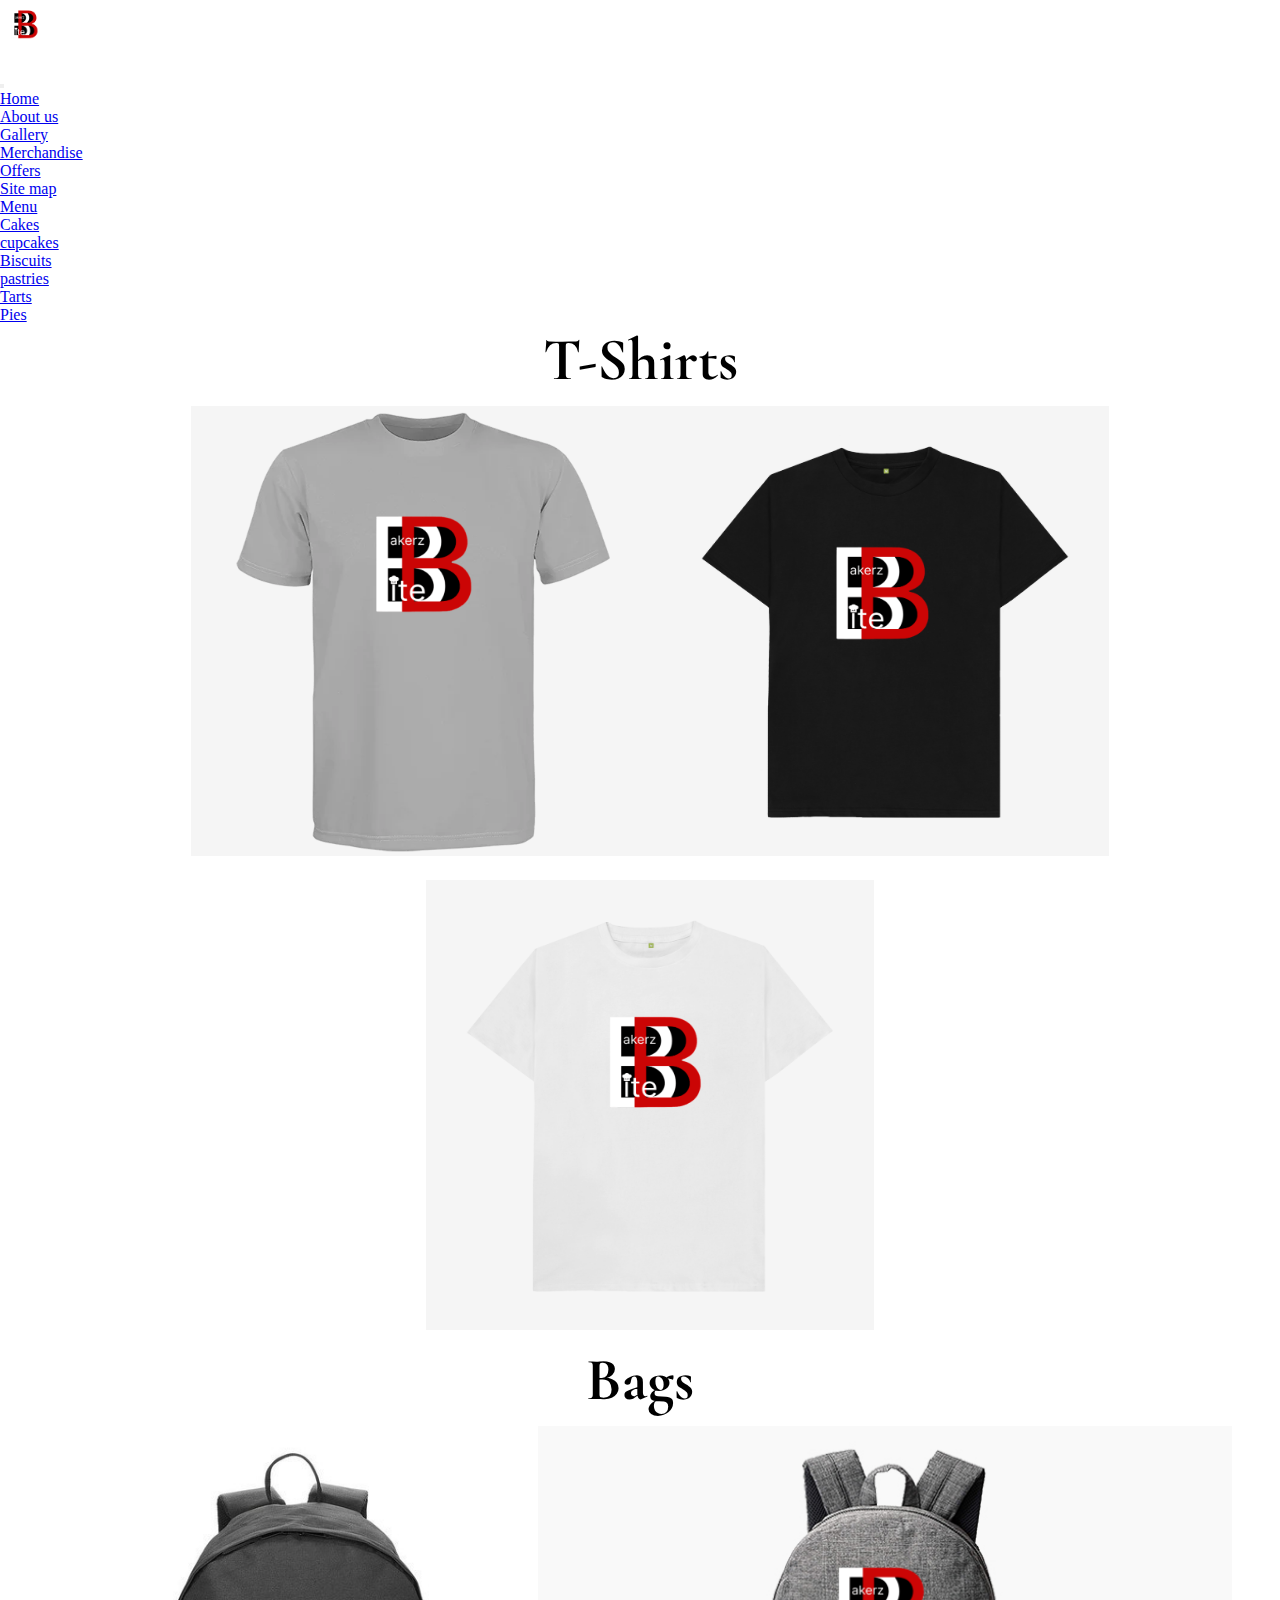
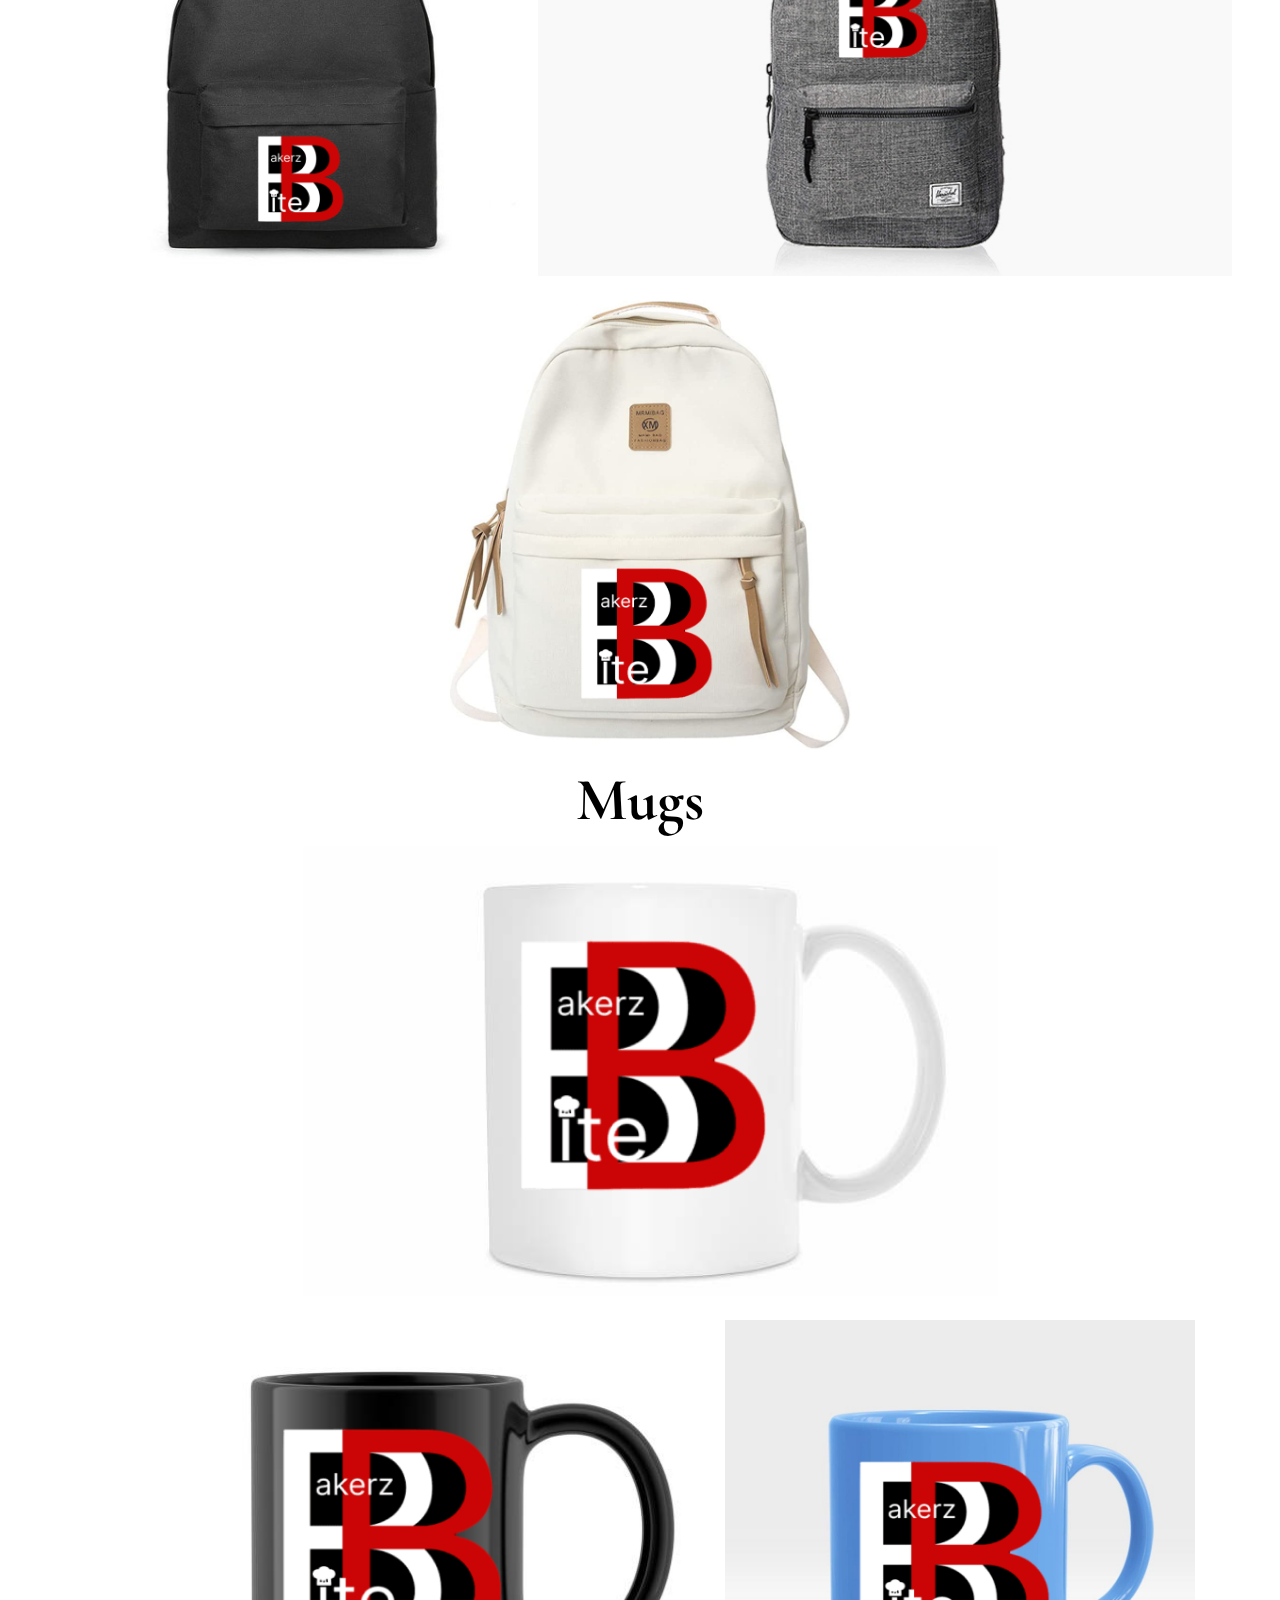
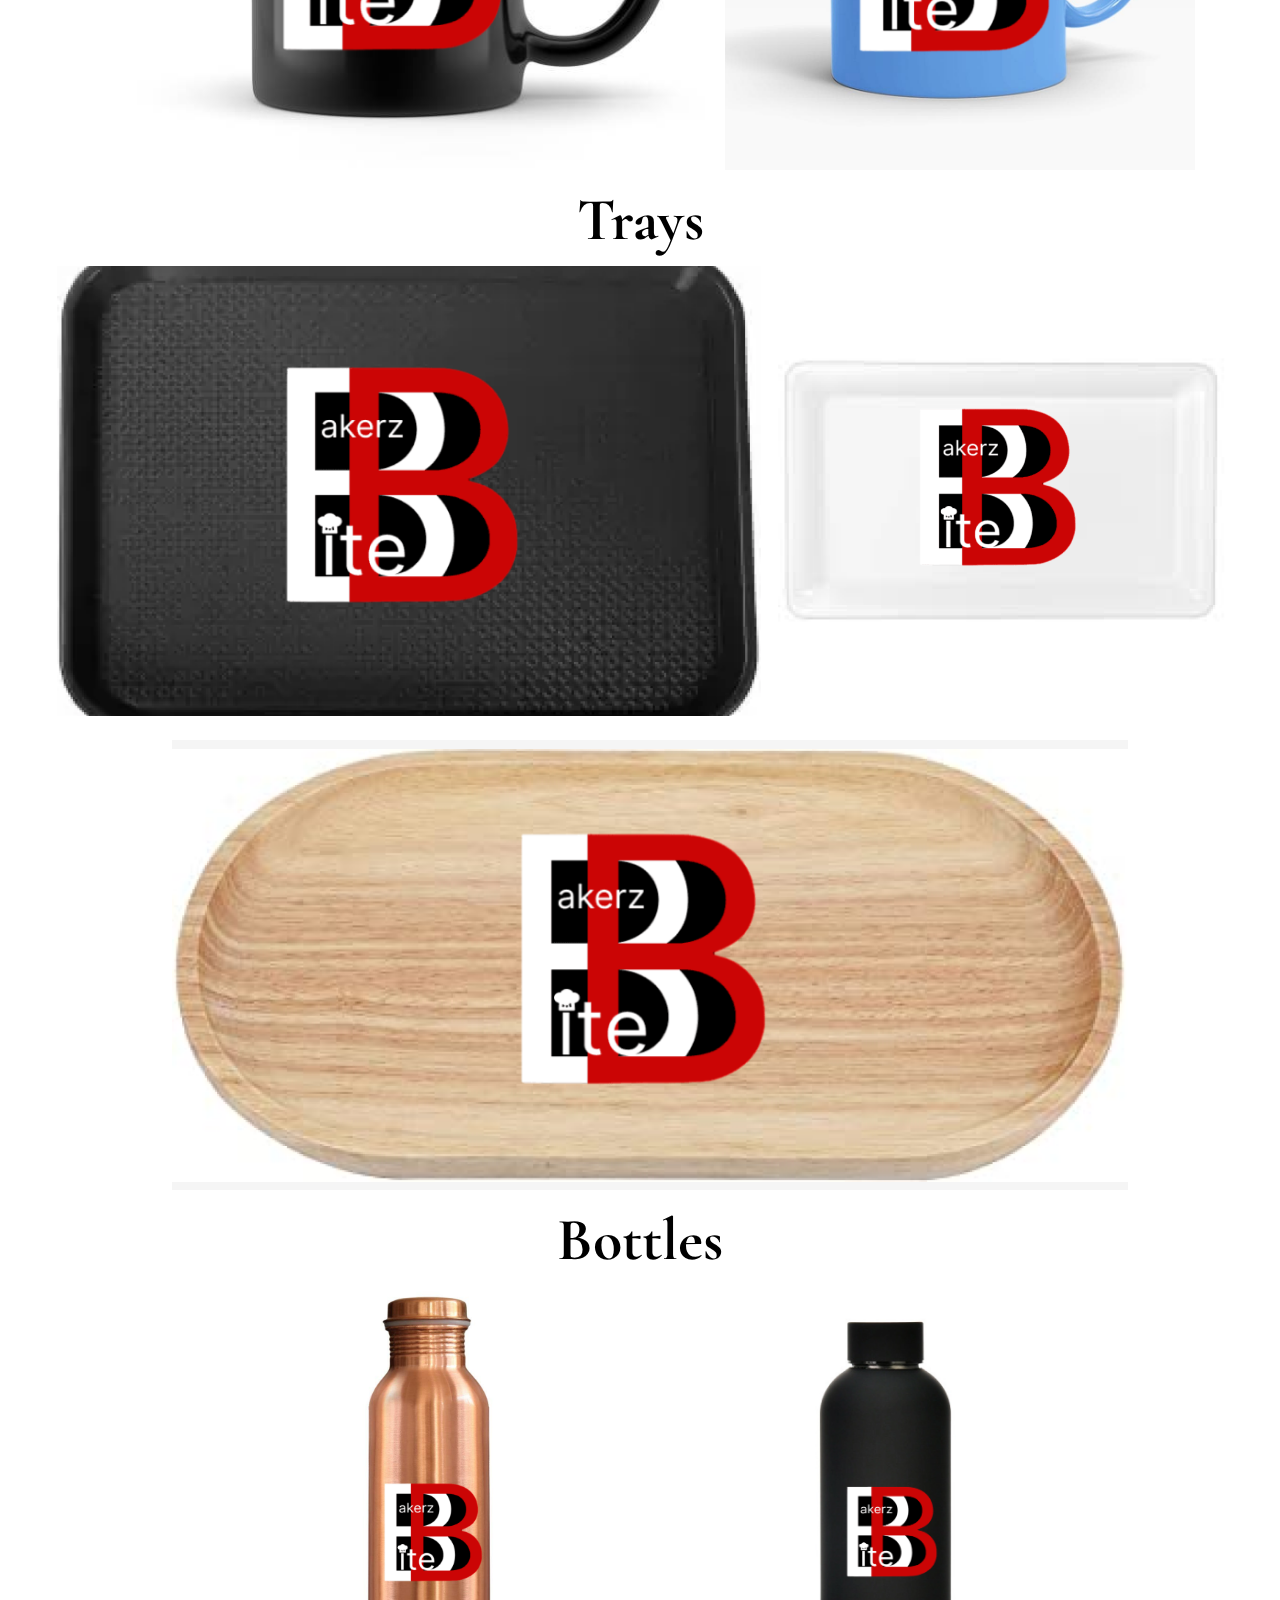
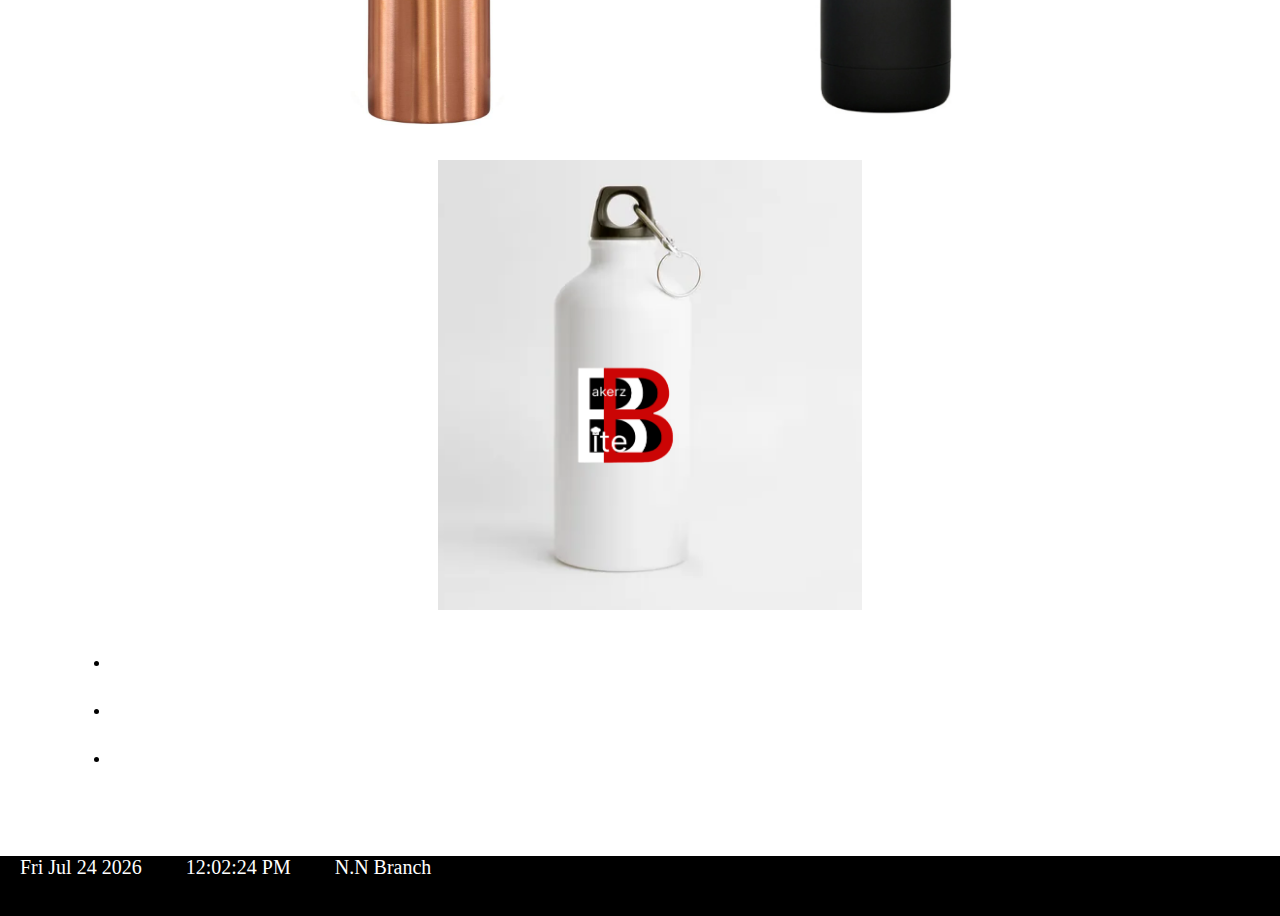
<file: Eproject/Source code/merch.html>
<!DOCTYPE html>
<html lang="en">
<head>
    <meta charset="UTF-8">
    <meta http-equiv="X-UA-Compatible" content="IE=edge">
    <meta name="viewport" content="width=device-width, initial-scale=1.0">
    <title>Document</title>
    <link rel="stylesheet" href="css/ayan.css">
    <link rel="stylesheet" href="css/merch.css">
    <link href="https://cdn.jsdelivr.net/npm/bootstrap@5.3.0-alpha1/dist/css/bootstrap.min.css" rel="stylesheet" integrity="sha384-GLhlTQ8iRABdZLl6O3oVMWSktQOp6b7In1Zl3/Jr59b6EGGoI1aFkw7cmDA6j6gD" crossorigin="anonymous">
    <link
    rel="stylesheet"
    href="https://cdnjs.cloudflare.com/ajax/libs/animate.css/4.1.1/animate.min.css"/>


    <script src="https://cdn.jsdelivr.net/npm/bootstrap@5.3.0-alpha1/dist/js/bootstrap.bundle.min.js" integrity="sha384-w76AqPfDkMBDXo30jS1Sgez6pr3x5MlQ1ZAGC+nuZB+EYdgRZgiwxhTBTkF7CXvN" crossorigin="anonymous"></script>
    <style>

	</style>
  <head>
    <link href="https://fonts.googleapis.com/css2?family=Cormorant+Garamond&family=Permanent+Marker&display=swap" rel="stylesheet">
    <link rel="stylesheet" href="https://cdnjs.cloudflare.com/ajax/libs/animate.css/4.1.1/animate.min.css">
  </head>
  
</head>
<body>


  


    <nav class="navbar navbar-expand-lg navbar-dark bg-dark fixed-top position-sticky">
        <div class="container-fluid">
          <a href="index.html"><div class="logo"><img src="images/Untitled-removebg-preview.png" alt=""></div></a>
          <div style="color: white;">
            Visitors:<span id="count">0</span>
        </div>
        
          <button class="navbar-toggler" type="button" data-bs-toggle="collapse" data-bs-target="#navbarSupportedContent" aria-controls="navbarSupportedContent" aria-expanded="false" aria-label="Toggle navigation">
            <span class="navbar-toggler-icon"></span>
          </button>
          <div class="collapse navbar-collapse" id="navbarSupportedContent">
            <ul class="navbar-nav ms-auto mb-2 m-lg-6">
              <li class="nav-item">
                <a class="nav-link" aria-current="page" href="index.html">Home</a>
              </li>
              <li class="nav-item">
                <a class="nav-link " href="about.html">About us</a>
              </li>
              <li class="nav-item">
                <a class="nav-link " href="gallery.html">Gallery</a>
              </li>
              <li class="nav-item">
                <a class="nav-link " href="merch.html">Merchandise</a>
              </li>
              <li class="nav-item">
                <a class="nav-link " href="offers.html">Offers</a>
              </li>
              <li class="nav-item">
                <a class="nav-link " href="sitemap.html">Site map</a>
              </li>
              <li class="nav-item dropdown">
                <a class="nav-link dropdown-toggle" href="#" role="button" data-bs-toggle="dropdown" aria-expanded="false">
                  Menu
                </a>
                <ul class="dropdown-menu">
                  <li><a class="dropdown-item" href="card.html">Cakes</a></li>
                  <li><a class="dropdown-item" href="card.html">cupcakes</a></li>
                  <li><a class="dropdown-item" href="biscuits-2.html">Biscuits</a></li>
                  <li><a class="dropdown-item" href="tarts-3.html">pastries</a></li>
                  <li><a class="dropdown-item" href="tarts-3.html">Tarts</a></li>
                  <li><a class="dropdown-item" href="biscuits-2.html">Pies</a></li>
                </ul>
              </li>
            </ul>
          </div>
        </div>
      </nav>




	<div class="container-fluid">
		<h1 class="text-center my-4 animate__animated animate__bounce">T-Shirts</h1>
		<div class="gallery">
			<div class="col-md-4 col-sm-6">
				<img src="images/Untitled (1).png" alt="Image 1">
			</div>
			<div class="col-md-4 col-sm-6">
				<img src="images/Untitled (2).png" alt="Image 2">
			</div>
			<div class="col-md-4 col-sm-6">
				<img src="images/Untitled (3).png" alt="Image 3">
			</div>
		</div>
	</div>

    <div class="container-fluid">
		<h1 class="text-center my-4 animate__animated animate__wobble" >Bags</h1>
		<div class="gallery">
			<div class="col-md-4 col-sm-6">
				<img src="images/Untitled (4).png" alt="Image 1">
			</div>
			<div class="col-md-4 col-sm-6">
				<img src="images/Untitled (5).png" alt="Image 2">
			</div>
			<div class="col-md-4 col-sm-6">
				<img src="images/Untitled (6).png" alt="Image 3">
			</div>
		</div>
	</div>

    <div class="container-fluid">
		<h1 class="text-center my-4 animate__animated animate__rubberBand">Mugs</h1>
		<div class="gallery">
			<div class="col-md-4 col-sm-6">
				<img src="images/Untitled (7).png" alt="Image 1">
			</div>
			<div class="col-md-4 col-sm-6">
				<img src="images/Untitled (8).png" alt="Image 2">
			</div>
			<div class="col-md-4 col-sm-6">
				<img src="images/Untitled (9).png" alt="Image 3">
			</div>
		</div>
	</div>

    <div class="container-fluid">
		<h1 class="text-center my-4 animate__animated animate__shakeX">Trays</h1>
		<div class="gallery">
			<div class="col-md-4 col-sm-6">
				<img src="images/Untitled (10).png" alt="Image 1">
			</div>
			<div class="col-md-4 col-sm-6">
				<img src="images/Untitled (11).png" alt="Image 2">
			</div>
			<div class="col-md-4 col-sm-6">
				<img src="images/Untitled (12).png" alt="Image 3">
			</div>
		</div>
	</div>

    <div class="container-fluid">
		<h1 class="text-center my-4 animate__animated  animate__shakeY">Bottles</h1>
		<div class="gallery">
			<div class="col-md-4 col-sm-6">
				<img src="images/Untitled (13).png" alt="Image 1">
			</div>
			<div class="col-md-4 col-sm-6">
				<img src="images/Untitled (14).png" alt="Image 2">
			</div>
			<div class="col-md-4 col-sm-6">
				<img src="images/Untitled (15).png" alt="Image 3">
			</div>
		</div>
	</div>




    <footer class="bg-dark py-3">
        <div class="container">
          <div class="row">
            <div class="col-sm-4">
              <ul class="list-unstyled">
                <li><a href="FAQ.html">FAQ</a></li>
              </ul>
            </div>
            <div class="col-sm-4">
              <ul class="list-unstyled">
                <li><a href="contact (1).html">Feedback & Rating</a></li>
              </ul>
            </div>
            <div class="col-sm-4">
              <ul class="list-unstyled">
                <li><a href="contact (1).html">Contact Us</a></li>
              </ul>
              <div class="footer-bottom">
                <p>copyright &copy;2023 Bakerz Bite.</p>
              </div>
      
      
      
              <div class="container">
                <div class="row">
                  <div class="col-md-12">
                    <div class="ticker-wrap">
                      <ul class="ticker-move">
                        <li><span id="date"></span></li>
                        <li><span id="time"></span></li>
                        <li><span id="location"></span></li>
                        <!-- Add more ticker items here -->
                      </ul>
                    </div>
                  </div>
                </div>
              </div>
            
              <!-- Bootstrap JS -->
              <script src="https://ajax.googleapis.com/ajax/libs/jquery/3.5.1/jquery.min.js"></script>
              <script src="https://cdnjs.cloudflare.com/ajax/libs/popper.js/1.16.0/umd/popper.min.js"></script>
              <script src="https://maxcdn.bootstrapcdn.com/bootstrap/4.5.2/js/bootstrap.min.js"></script>
              <!-- Custom JS -->
              <script type="text/javascript">
                // Get current date, time, and location
                var currentDate = new Date().toDateString();
                var currentTime = new Date().toLocaleTimeString();
                var currentLocation = "N.N Branch"; // Replace with your location
            
                // Update ticker items
                $("#date").text(currentDate);
                $("#time").text(currentTime);
                $("#location").text(currentLocation);
                
                // Update ticker items every second
                setInterval(function() {
                  currentDate = new Date().toDateString();
                  currentTime = new Date().toLocaleTimeString();
                  $("#date").text(currentDate);
                  $("#time").text(currentTime);
                }, 1000);
              </script>
            </div>
          </div>
        </div>
      </footer>
      
      <script src="js/index.js"></script>


</body>
</html>
</file>
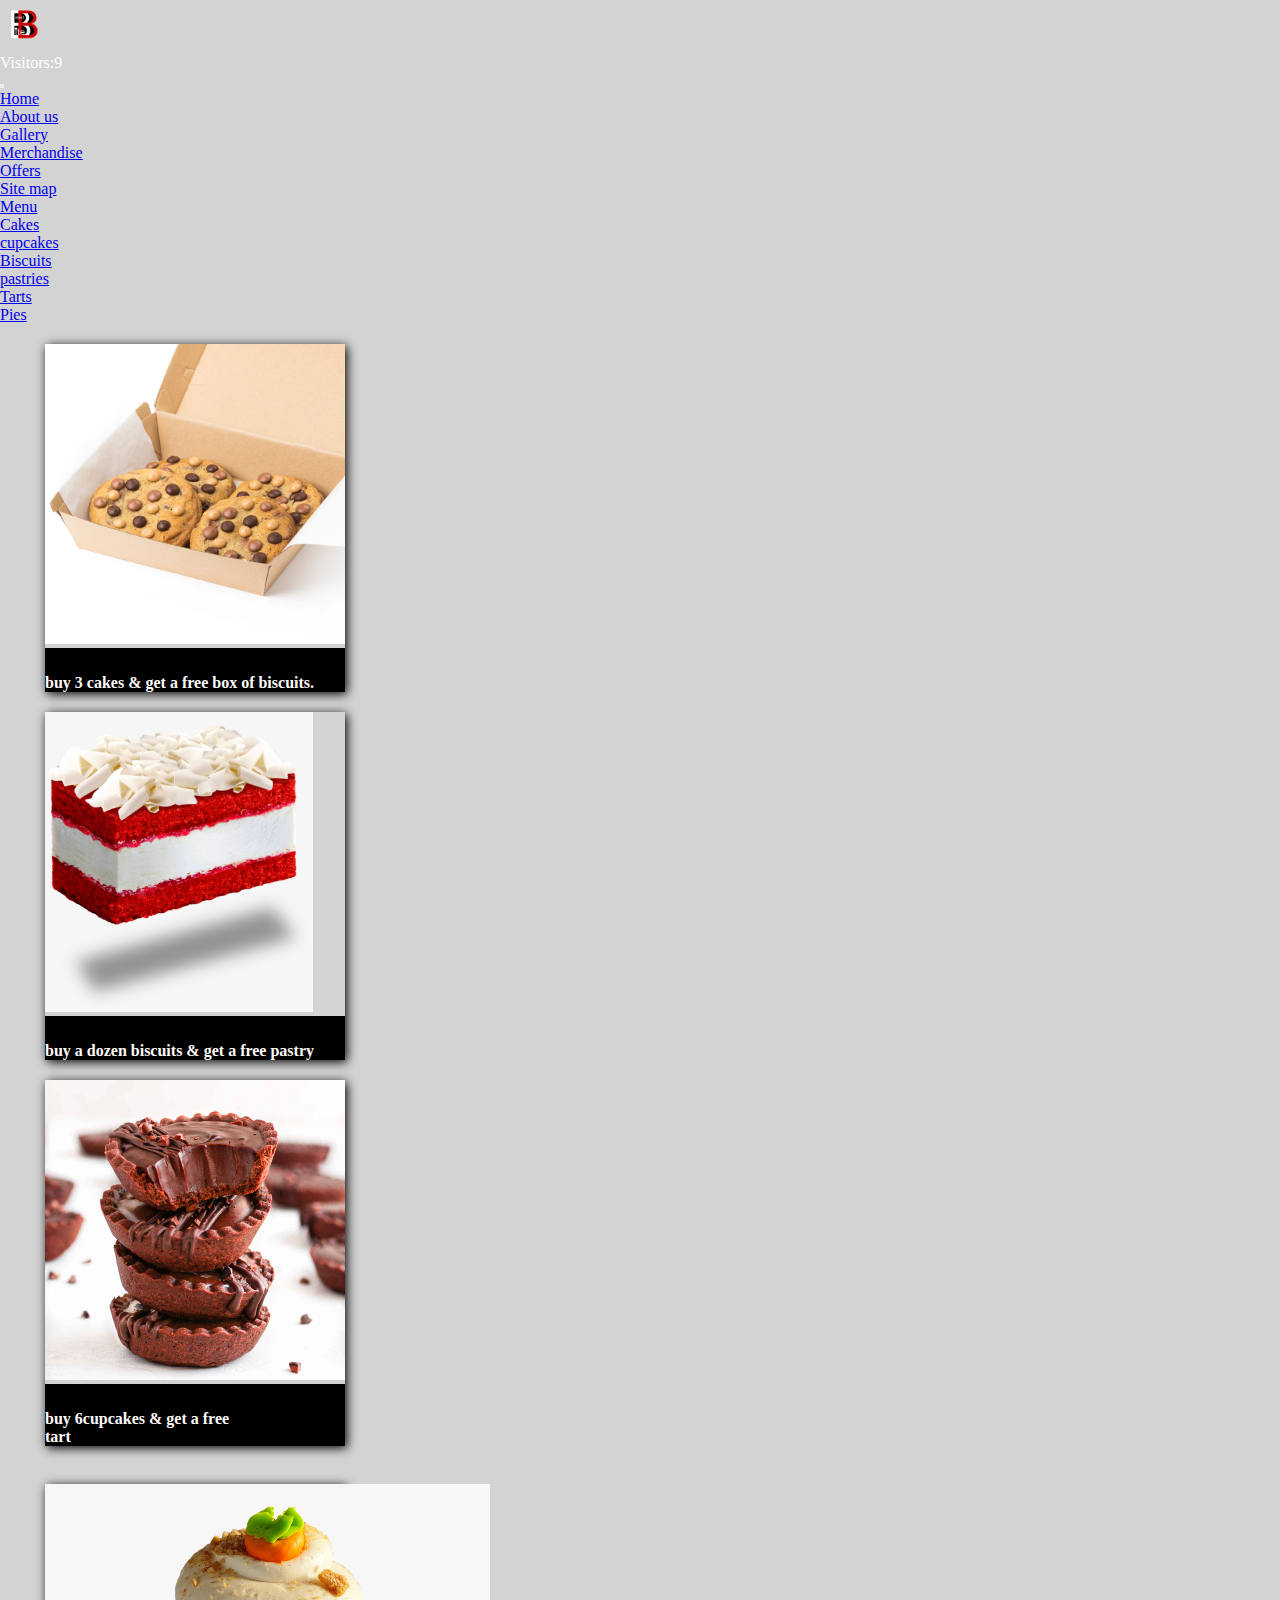
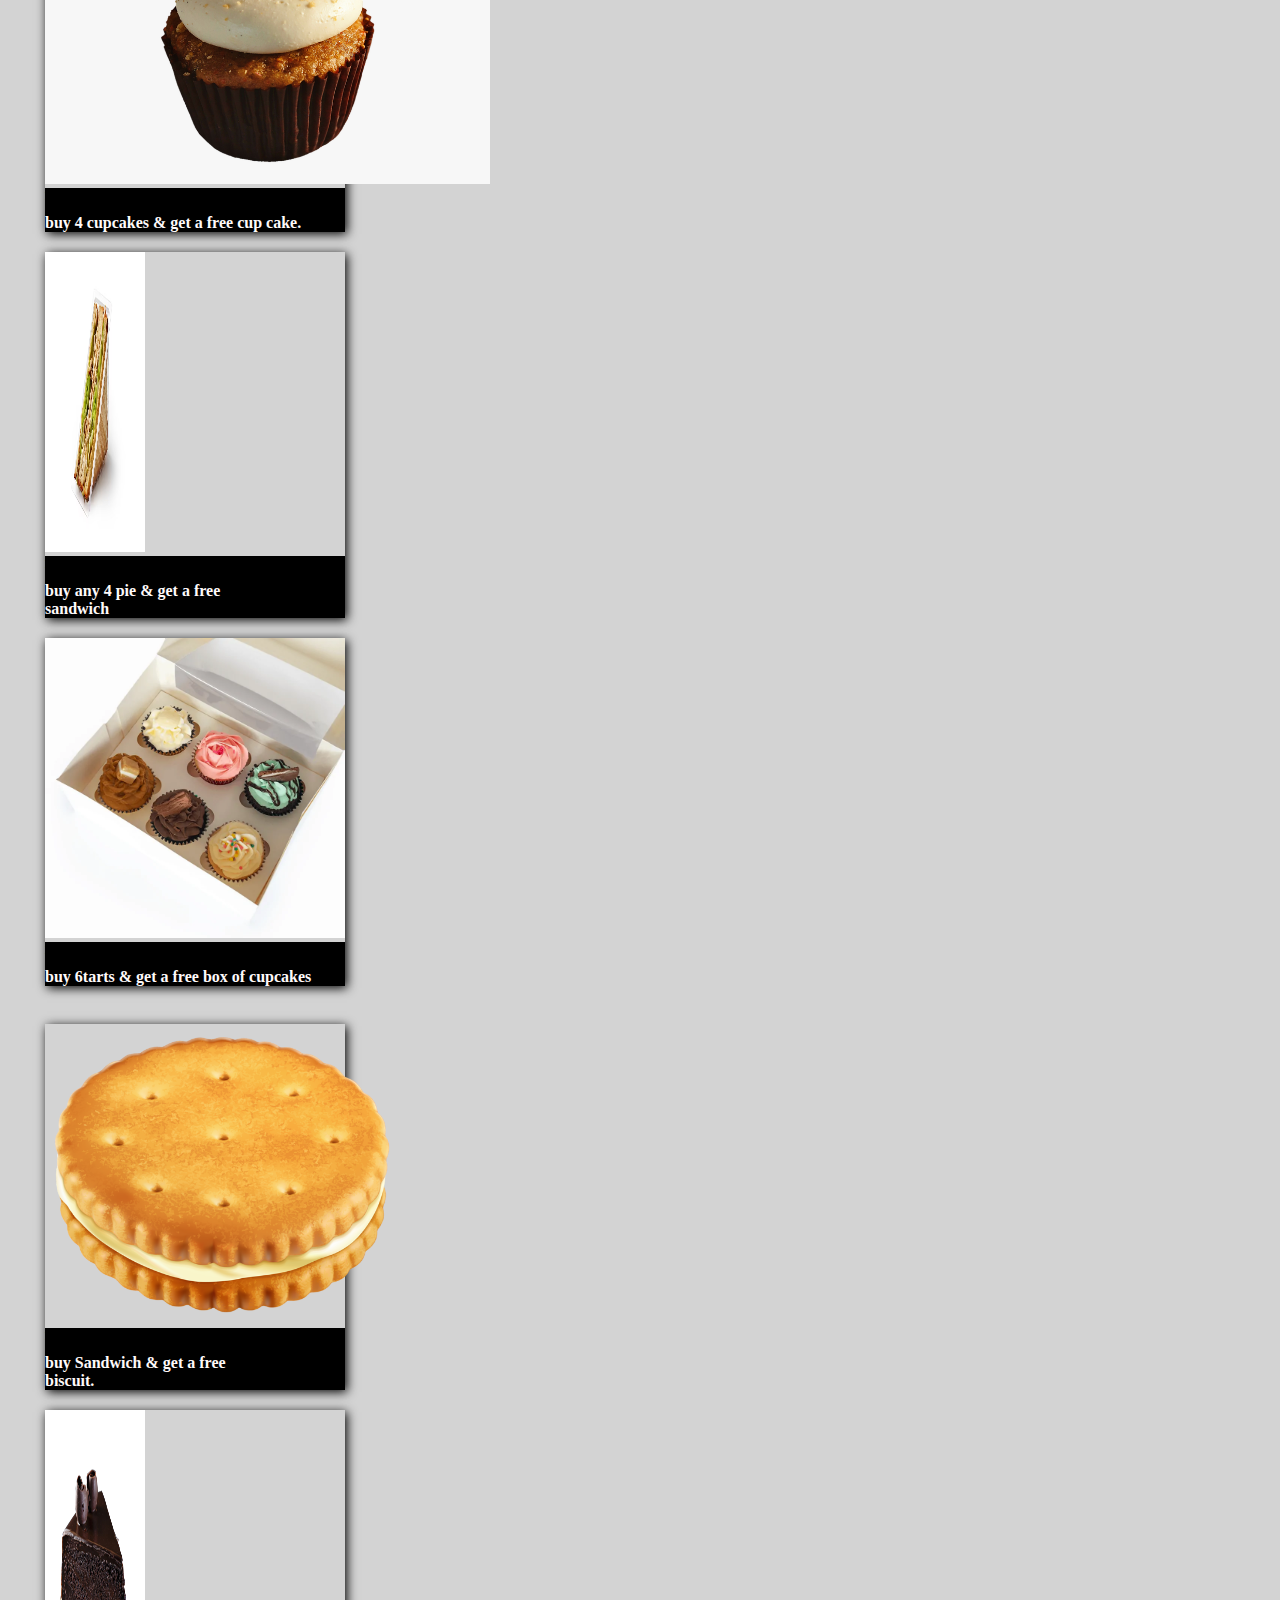
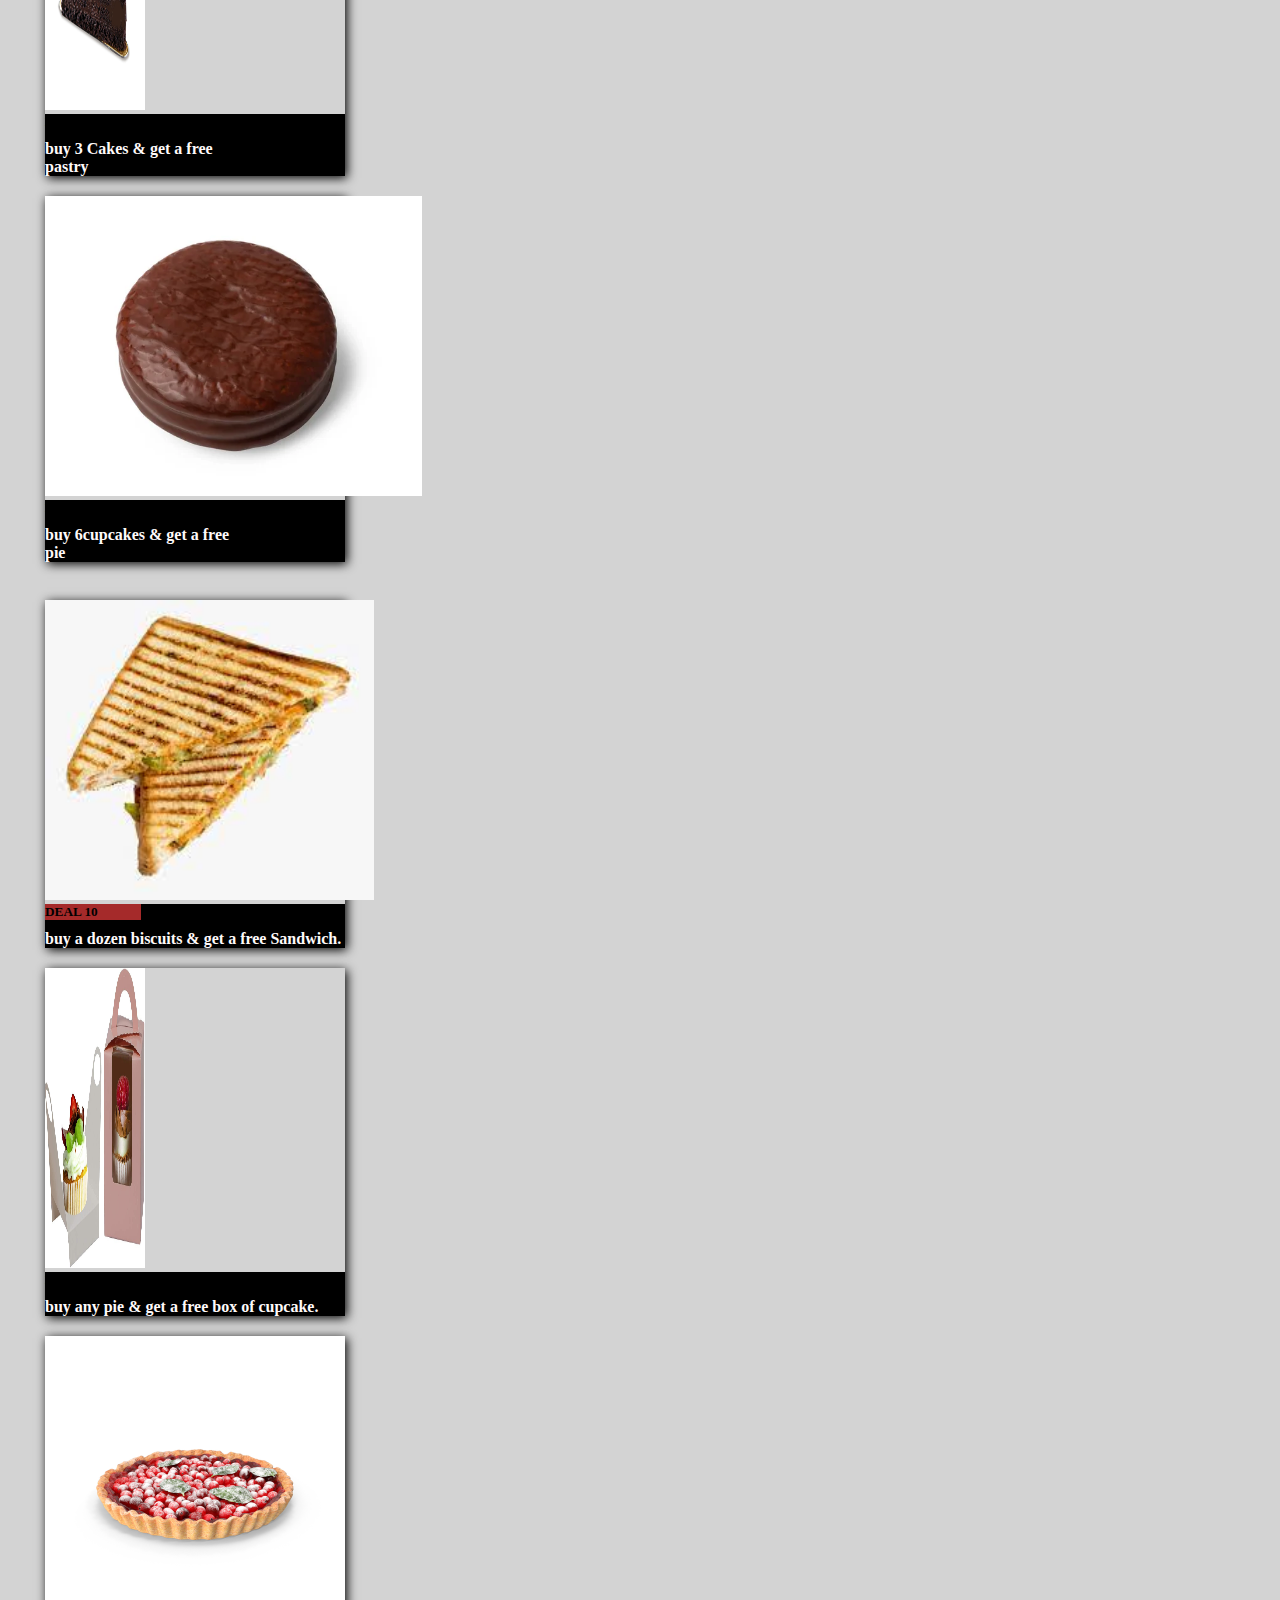
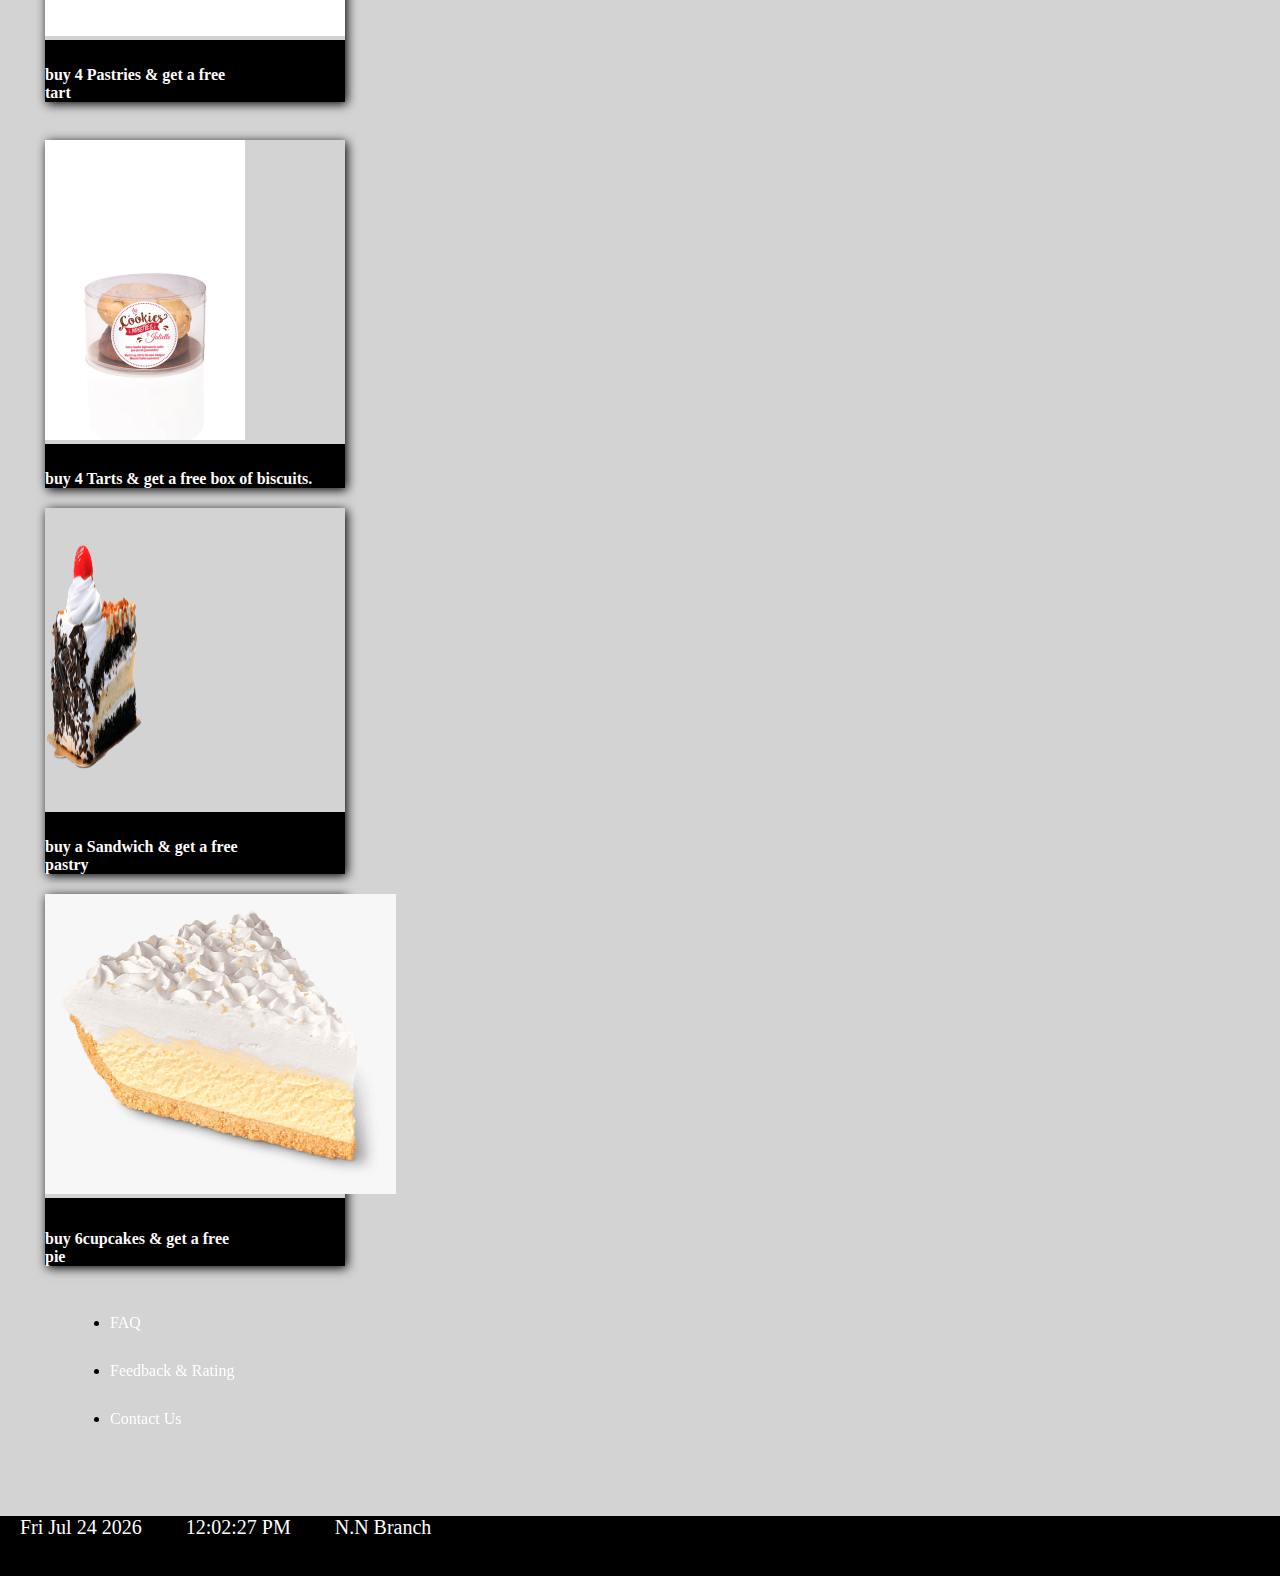
<file: Eproject/Source code/offers.html>
<!DOCTYPE html>
<html lang="en">
<head>
    <meta charset="UTF-8">
    <meta http-equiv="X-UA-Compatible" content="IE=edge">
    <meta name="viewport" content="width=device-width, initial-scale=1.0">
    <link rel="stylesheet" href="css/offers.css">
    <link rel="stylesheet" href="css/ayan.css">
    <link href="https://cdn.jsdelivr.net/npm/bootstrap@5.3.0-alpha1/dist/css/bootstrap.min.css" rel="stylesheet" integrity="sha384-GLhlTQ8iRABdZLl6O3oVMWSktQOp6b7In1Zl3/Jr59b6EGGoI1aFkw7cmDA6j6gD" crossorigin="anonymous">
<script src="https://cdn.jsdelivr.net/npm/bootstrap@5.3.0-alpha1/dist/js/bootstrap.bundle.min.js" integrity="sha384-w76AqPfDkMBDXo30jS1Sgez6pr3x5MlQ1ZAGC+nuZB+EYdgRZgiwxhTBTkF7CXvN" crossorigin="anonymous"></script>
<link href="https://fonts.googleapis.com/css2?family=Cormorant+Garamond&family=Permanent+Marker&display=swap" rel="stylesheet">
<style>
 
</style>
</head>
<body>





  <nav class="navbar navbar-expand-lg navbar-dark bg-dark fixed-top position-sticky">
    <div class="container-fluid">
      <a href="index.html"><div class="logo"><img src="images/Untitled-removebg-preview.png" alt=""></div></a>
      <div style="color: white;">
        Visitors:<span id="count">0</span>
    </div>
    
      <button class="navbar-toggler" type="button" data-bs-toggle="collapse" data-bs-target="#navbarSupportedContent" aria-controls="navbarSupportedContent" aria-expanded="false" aria-label="Toggle navigation">
        <span class="navbar-toggler-icon"></span>
      </button>
      <div class="collapse navbar-collapse" id="navbarSupportedContent">
        <ul class="navbar-nav ms-auto mb-2 m-lg-6">
          <li class="nav-item">
            <a class="nav-link" aria-current="page" href="index.html">Home</a>
          </li>
          <li class="nav-item">
            <a class="nav-link " href="about.html">About us</a>
          </li>
          <li class="nav-item">
            <a class="nav-link " href="gallery.html">Gallery</a>
          </li>
          <li class="nav-item">
            <a class="nav-link " href="merch.html">Merchandise</a>
          </li>
          <li class="nav-item">
            <a class="nav-link " href="offers.html">Offers</a>
          </li>
          <li class="nav-item">
            <a class="nav-link " href="sitemap.html">Site map</a>
          </li>
          <li class="nav-item dropdown">
            <a class="nav-link dropdown-toggle" href="#" role="button" data-bs-toggle="dropdown" aria-expanded="false">
              Menu
            </a>
            <ul class="dropdown-menu">
              <li><a class="dropdown-item" href="card.html">Cakes</a></li>
              <li><a class="dropdown-item" href="card.html">cupcakes</a></li>
              <li><a class="dropdown-item" href="biscuits-2.html">Biscuits</a></li>
              <li><a class="dropdown-item" href="tarts-3.html">pastries</a></li>
              <li><a class="dropdown-item" href="tarts-3.html">Tarts</a></li>
              <li><a class="dropdown-item" href="biscuits-2.html">Pies</a></li>
            </ul>
          </li>
        </ul>
      </div>
    </div>
  </nav>





  <!-- <h1>OFFERS</h1> -->
      <!-- CARDS -->
  <div class="row row-cols-1 row-cols-md-3 g-4">
    <div class="col">
      <div class="card h-80" style="width: 300PX;">
        <img src="images/20210126-B_P-2033_sq800px_800x.webp" class="card-img-top" alt="..." style="height: 300px;">
        <div class="card-body">
          <h5 class="badge bg-secondary text-wrap" style="width: 6rem;">DEAL 1</h5>
          <p class="card-text">buy 3 cakes & get a free box of biscuits.</p>
        </div>      
      </div>
    </div>
    <div class="col">
      <div class="card h-80"style="width: 300PX;">
        <img src="images/106-1067822_cake-with-pastry-png.png" class="card-img-top" alt="..." height="300px">
        <div class="card-body">
          <h5  class="badge bg-secondary text-wrap" style="width: 6rem;">DEAL 2</h5>
          <p class="card-text">buy a dozen biscuits & get a free pastry</p>
        </div>
      </div>
    </div>
    <div class="col">
      <div class="card h-80"style="width: 300PX;">
        <img src="images/Mini-Chocolate-Tarts-Feature.jpg" class="card-img-top" alt="..." height="300px">
        <div class="card-body">
          <h5  class="badge bg-secondary text-wrap" style="width: 6rem;">DEAL 3</h5>
          <p class="card-text">buy 6cupcakes & get a free <br> tart</p>
        </div>
      </div>
    </div>
  </div>
  <BR>
  <div class="row row-cols-1 row-cols-md-3 g-4">
    <div class="col">
      <div class="card h-80" style="width: 300PX;">
        <img src="images/23-234691_cheese-baked-goods-cream-carrot-cake-baking-cream.png" class="card-img-top" alt="..." style="height: 300px;">
        <div class="card-body">
          <h5 class="badge bg-secondary text-wrap" style="width: 6rem;">DEAL 4</h5>
          <p class="card-text">buy 4 cupcakes & get a free cup cake.</p>
        </div>
      </div>
    </div>
    <div class="col">
      <div class="card h-80"style="width: 300PX;">
        <img src="images/sandwich.avif" class="card-img-top" alt="..." height="300px"width="100px">
        <div class="card-body">
          <h5 class="badge bg-secondary text-wrap" style="width: 6rem;">DEAL 5</h5>
          <p class="card-text">buy any 4 pie & get a free <br> sandwich</p>
        </div>
      </div>
    </div>
    <div class="col">
      <div class="card h-80"style="width: 300PX;">
       <img src="images/image5.webp" class="card-img-top" alt="..." height="300px">
        <div class="card-body">
          <h5 class="badge bg-secondary text-wrap" style="width: 6rem;">DEAL 6</h5>
          <p class="card-text">buy 6tarts & get a free box of cupcakes</p>
        </div>
      </div>
    </div>
  </div>
  <BR>
  <div class="row row-cols-1 row-cols-md-3 g-4">
    <div class="col">
      <div class="card h-80" style="width: 300PX;">
        <img src="images/biscuit.png" class="card-img-top" alt="..." style="height: 300px;">
        <div class="card-body">
          <h5 class="badge bg-secondary text-wrap" style="width: 6rem;">DEAL 7</h5>
          <p class="card-text">buy Sandwich & get a free <br> biscuit.</p>
        </div>
      </div>
    </div>
    <div class="col">
      <div class="card h-80"style="width: 300PX;">
        <img src="images/chocolate-truffle-pastry.jpg" class="card-img-top" alt="..." height="300px"width="100px">
        <div class="card-body">
          <h5 class="badge bg-secondary text-wrap" style="width: 6rem;">DEAL 8</h5>
          <p class="card-text">buy 3 Cakes & get a free <br> pastry</p>
        </div>
      </div>
    </div>
    <div class="col">
      <div class="card h-80"style="width: 300PX;">
        <img src="images/depositphotos_271122608-stock-photo-choco-pie-chocolate-biscuits.jpg" class="card-img-top" alt="..." height="300px">
        <div class="card-body">
          <h5 class="badge bg-secondary text-wrap" style="width: 6rem;">DEAL 9</h5>
          <p class="card-text">buy 6cupcakes & get a free <br> pie</p>
        </div>
      </div>
    </div>
  </div>
  <BR>
  <div class="row row-cols-1 row-cols-md-3 g-4">
    <div class="col">
      <div class="card h-80" style="width: 300PX;">
        <img src="images/images (2).jfif" class="card-img-top" alt="..." style="height:300px;">
        <div class="card-body">
          <h5 class="badge bg-secondary text-wrap" style="width: 6rem;background-color: brown;">DEAL 10</h5>
          <p class="card-text">buy a dozen biscuits & get a free Sandwich.</p>
        </div>
      </div>
    </div>
    <div class="col">
      <div class="card h-80"style="width: 300PX;">
        <img src="images/cupca.jpg" class="card-img-top" alt="..." height= "300px" width="100px">
        <div class="card-body">
          <h5 class="badge bg-secondary text-wrap" style="width: 6rem;">DEAL 11</h5>
          <p class="card-text">buy any pie & get a free box of cupcake.</p>
        </div>       
      </div>
    </div>
    <div class="col">
      <div class="card h-80"style="width: 300PX;">
        <img src="images/cranberry-tart-oJVZJQB-600.jpg" class="card-img-top" alt="..." height="300px">
        <div class="card-body">
          <h5 class="badge bg-secondary text-wrap" style="width: 6rem;">DEAL 12</h5>
          <p class="card-text">buy 4 Pastries & get a free <br> tart</p>
        </div>      
      </div>
    </div>
  </div>
  <BR>
  <div class="row row-cols-1 row-cols-md-3 g-4">
    <div class="col">
      <div class="card h-80" style="width: 300PX;">
        <img src="images/cookie.webp" class="card-img-top" alt="..." style="height: 300px;">
        <div class="card-body">
          <h5 class="badge bg-secondary text-wrap" style="width: 6rem;">DEAL 13</h5>
          <p class="card-text">buy 4 Tarts & get a free box of biscuits.</p>
        </div>
      </div>
    </div>
    <div class="col">
      <div class="card h-80"style="width: 300PX;">
        <img src="images/Choco-Pastry.png" class="card-img-top" alt="..." height="300px"width="100px">
        <div class="card-body">
          <h5 class="badge bg-secondary text-wrap" style="width: 6rem;">DEAL 14</h5>
          <p class="card-text">buy a Sandwich & get a free <br> pastry</p>
        </div>
     </div>
    </div>
    <div class="col">
      <div class="card h-80"style="width: 300PX;">
        <img src="images/va pie.png" class="card-img-top" alt="..." height="300px">
        <div class="card-body">
          <h3 class="badge bg-secondary text-wrap" style="width: 6rem;">DEAL 15</h3>
          <p class="card-text">buy 6cupcakes & get a free <br> pie</p>
        </div>
      </div>
    </div>
  </div>
  <BR>




    <footer class="bg-dark py-3">
      <div class="container">
        <div class="row">
          <div class="col-sm-4">
            <ul class="list-unstyled">
              <li><a href="FAQ.html">FAQ</a></li>
            </ul>
          </div>
          <div class="col-sm-4">
            <ul class="list-unstyled">
              <li><a href="contact (1).html">Feedback & Rating</a></li>
            </ul>
          </div>
          <div class="col-sm-4">
            <ul class="list-unstyled">
              <li><a href="contact (1).html">Contact Us</a></li>
            </ul>
            <div class="footer-bottom">
              <p>copyright &copy;2023 Bakerz Bite.</p>
            </div>
    
    
    
            <div class="container">
              <div class="row">
                <div class="col-md-12">
                  <div class="ticker-wrap">
                    <ul class="ticker-move">
                      <li><span id="date"></span></li>
                      <li><span id="time"></span></li>
                      <li><span id="location"></span></li>
                      <!-- Add more ticker items here -->
                    </ul>
                  </div>
                </div>
              </div>
            </div>
          
            <!-- Bootstrap JS -->
            <script src="https://ajax.googleapis.com/ajax/libs/jquery/3.5.1/jquery.min.js"></script>
            <script src="https://cdnjs.cloudflare.com/ajax/libs/popper.js/1.16.0/umd/popper.min.js"></script>
            <script src="https://maxcdn.bootstrapcdn.com/bootstrap/4.5.2/js/bootstrap.min.js"></script>
            <!-- Custom JS -->
            <script type="text/javascript">
              // Get current date, time, and location
              var currentDate = new Date().toDateString();
              var currentTime = new Date().toLocaleTimeString();
              var currentLocation = "N.N Branch"; // Replace with your location
          
              // Update ticker items
              $("#date").text(currentDate);
              $("#time").text(currentTime);
              $("#location").text(currentLocation);
              
              // Update ticker items every second
              setInterval(function() {
                currentDate = new Date().toDateString();
                currentTime = new Date().toLocaleTimeString();
                $("#date").text(currentDate);
                $("#time").text(currentTime);
              }, 1000);
            </script>
          </div>
        </div>
      </div>
    </footer>
    
    <script src="js/index.js"></script>



</body>
</html>
</file>
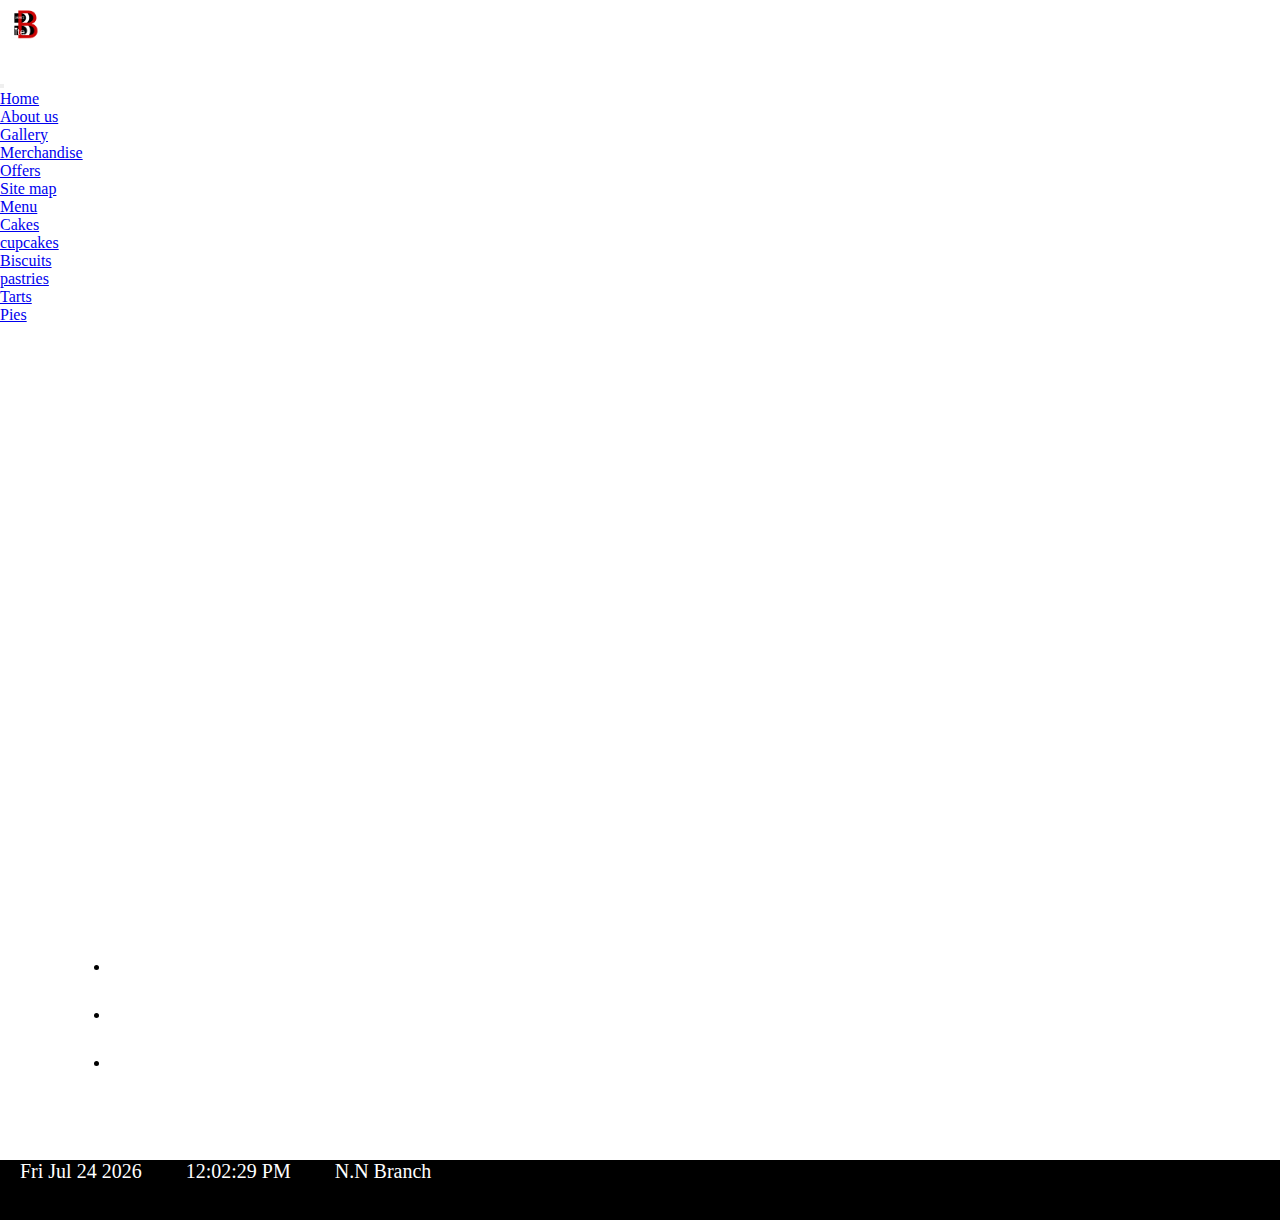
<file: Eproject/Source code/sitemap.html>
<!DOCTYPE html>
<html lang="en">
<head>
    <meta charset="UTF-8">
    <meta http-equiv="X-UA-Compatible" content="IE=edge">
    <meta name="viewport" content="width=device-width, initial-scale=1.0">
    <title>Document</title>
    <link rel="stylesheet" href="css/index.css">
    <link href="https://cdn.jsdelivr.net/npm/bootstrap@5.3.0-alpha1/dist/css/bootstrap.min.css" rel="stylesheet" integrity="sha384-GLhlTQ8iRABdZLl6O3oVMWSktQOp6b7In1Zl3/Jr59b6EGGoI1aFkw7cmDA6j6gD" crossorigin="anonymous">
<script src="https://cdn.jsdelivr.net/npm/bootstrap@5.3.0-alpha1/dist/js/bootstrap.bundle.min.js" integrity="sha384-w76AqPfDkMBDXo30jS1Sgez6pr3x5MlQ1ZAGC+nuZB+EYdgRZgiwxhTBTkF7CXvN" crossorigin="anonymous"></script>
</head>
<body>

    <nav class="navbar navbar-expand-lg navbar-dark bg-dark fixed-top position-sticky">
        <div class="container-fluid">
          <a href="index.html"><div class="logo"><img src="images/Untitled-removebg-preview.png" alt=""></div></a>
          <div style="color: white;">
            Visitors:<span id="count">0</span>
        </div>
        
          <button class="navbar-toggler" type="button" data-bs-toggle="collapse" data-bs-target="#navbarSupportedContent" aria-controls="navbarSupportedContent" aria-expanded="false" aria-label="Toggle navigation">
            <span class="navbar-toggler-icon"></span>
          </button>
          <div class="collapse navbar-collapse" id="navbarSupportedContent">
            <ul class="navbar-nav ms-auto mb-2 m-lg-6">
              <li class="nav-item">
                <a class="nav-link" aria-current="page" href="index.html">Home</a>
              </li>
              <li class="nav-item">
                <a class="nav-link " href="about.html">About us</a>
              </li>
              <li class="nav-item">
                <a class="nav-link " href="gallery.html">Gallery</a>
              </li>
              <li class="nav-item">
                <a class="nav-link " href="merch.html">Merchandise</a>
              </li>
              <li class="nav-item">
                <a class="nav-link " href="offers.html">Offers</a>
              </li>
              <li class="nav-item">
                <a class="nav-link " href="sitemap.html">Site map</a>
              </li>
              <li class="nav-item dropdown">
                <a class="nav-link dropdown-toggle" href="#" role="button" data-bs-toggle="dropdown" aria-expanded="false">
                  Menu
                </a>
                <ul class="dropdown-menu">
                  <li><a class="dropdown-item" href="card.html">Cakes</a></li>
                  <li><a class="dropdown-item" href="card.html">cupcakes</a></li>
                  <li><a class="dropdown-item" href="biscuits-2.html">Biscuits</a></li>
                  <li><a class="dropdown-item" href="tarts-3.html">pastries</a></li>
                  <li><a class="dropdown-item" href="tarts-3.html">Tarts</a></li>
                  <li><a class="dropdown-item" href="biscuits-2.html">Pies</a></li>
                </ul>
              </li>
            </ul>
          </div>
        </div>
      </nav>


      
      



          <div class="container-fluid">
            <div class="row">
              <div class="col-md-8">
                <iframe src="https://www.google.com/maps/embed?pb=!1m18!1m12!1m3!1d3618.137711820746!2d67.03084471488033!3d24.927378148711583!2m3!1f0!2f0!3f0!3m2!1i1024!2i768!4f13.1!3m3!1m2!1s0x3eb33f90157042d3%3A0x93d609e8bec9a880!2sAptech%20Computer%20Education%20North%20Nazimabad%20Center!5e0!3m2!1sen!2s!4v1678032163909!5m2!1sen!2s" 
                width="100%" height="600" style="border:0;" allowfullscreen="" loading="lazy"></iframe>
              </div>

                    
                    


      
   

    <footer class="bg-dark py-3">
        <div class="container">
          <div class="row">
            <div class="col-sm-4">
              <ul class="list-unstyled">
                <li><a href="FAQ.html">FAQ</a></li>
              </ul>
            </div>
            <div class="col-sm-4">
              <ul class="list-unstyled">
                <li><a href="contact (1).html">Feedback & Rating</a></li>
              </ul>
            </div>
            <div class="col-sm-4">
              <ul class="list-unstyled">
                <li><a href="contact (1).html">Contact Us</a></li>
              </ul>
              <div class="footer-bottom">
                <p>copyright &copy;2023 Bakerz Bite.</p>
              </div>
      
      
      
              <div class="container">
                <div class="row">
                  <div class="col-md-12">
                    <div class="ticker-wrap">
                      <ul class="ticker-move">
                        <li><span id="date"></span></li>
                        <li><span id="time"></span></li>
                        <li><span id="location"></span></li>
                        <!-- Add more ticker items here -->
                      </ul>
                    </div>
                  </div>
                </div>
              </div>
            
              <!-- Bootstrap JS -->
              <script src="https://ajax.googleapis.com/ajax/libs/jquery/3.5.1/jquery.min.js"></script>
              <script src="https://cdnjs.cloudflare.com/ajax/libs/popper.js/1.16.0/umd/popper.min.js"></script>
              <script src="https://maxcdn.bootstrapcdn.com/bootstrap/4.5.2/js/bootstrap.min.js"></script>
              <!-- Custom JS -->
              <script type="text/javascript">
                // Get current date, time, and location
                var currentDate = new Date().toDateString();
                var currentTime = new Date().toLocaleTimeString();
                var currentLocation = "N.N Branch"; // Replace with your location
            
                // Update ticker items
                $("#date").text(currentDate);
                $("#time").text(currentTime);
                $("#location").text(currentLocation);
                
                // Update ticker items every second
                setInterval(function() {
                  currentDate = new Date().toDateString();
                  currentTime = new Date().toLocaleTimeString();
                  $("#date").text(currentDate);
                  $("#time").text(currentTime);
                }, 1000);
              </script>
            </div>
          </div>
        </div>
      </footer>
      
      <script src="js/index.js"></script>
</body>
</html>
</file>
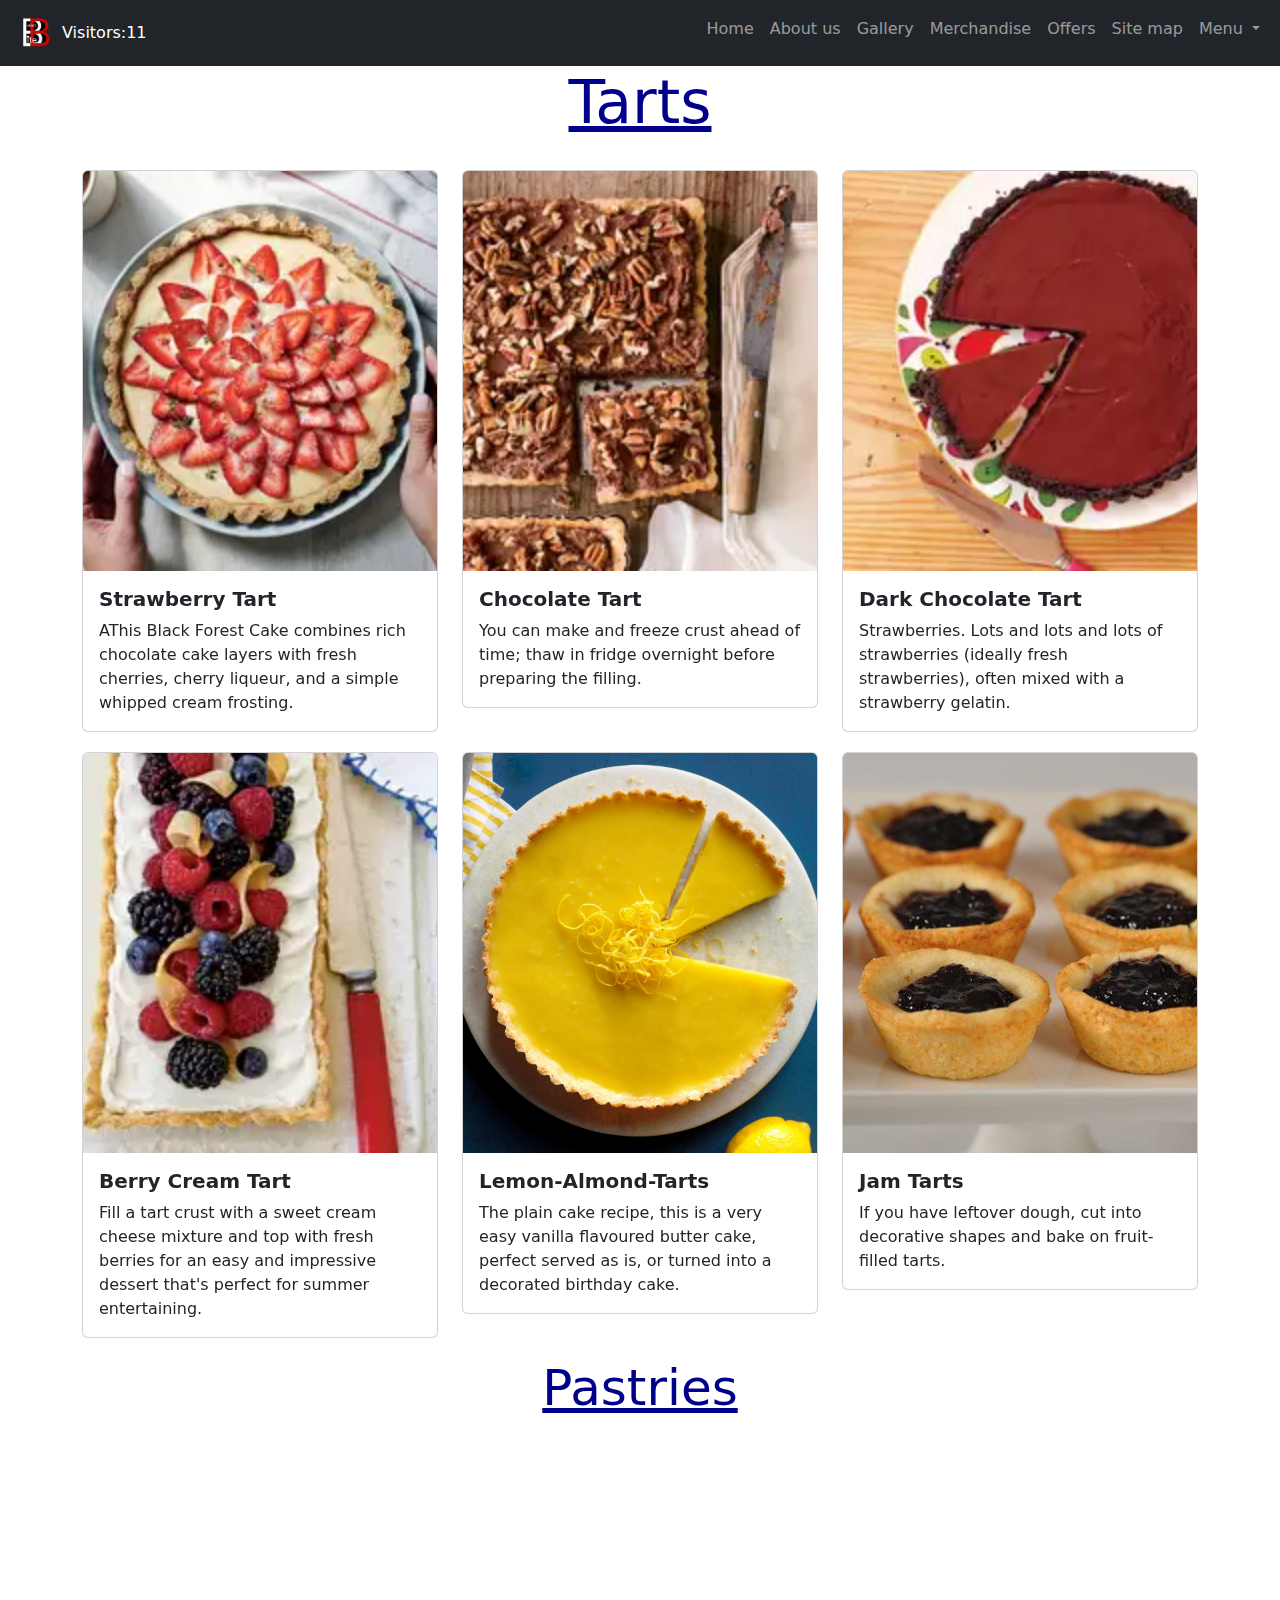
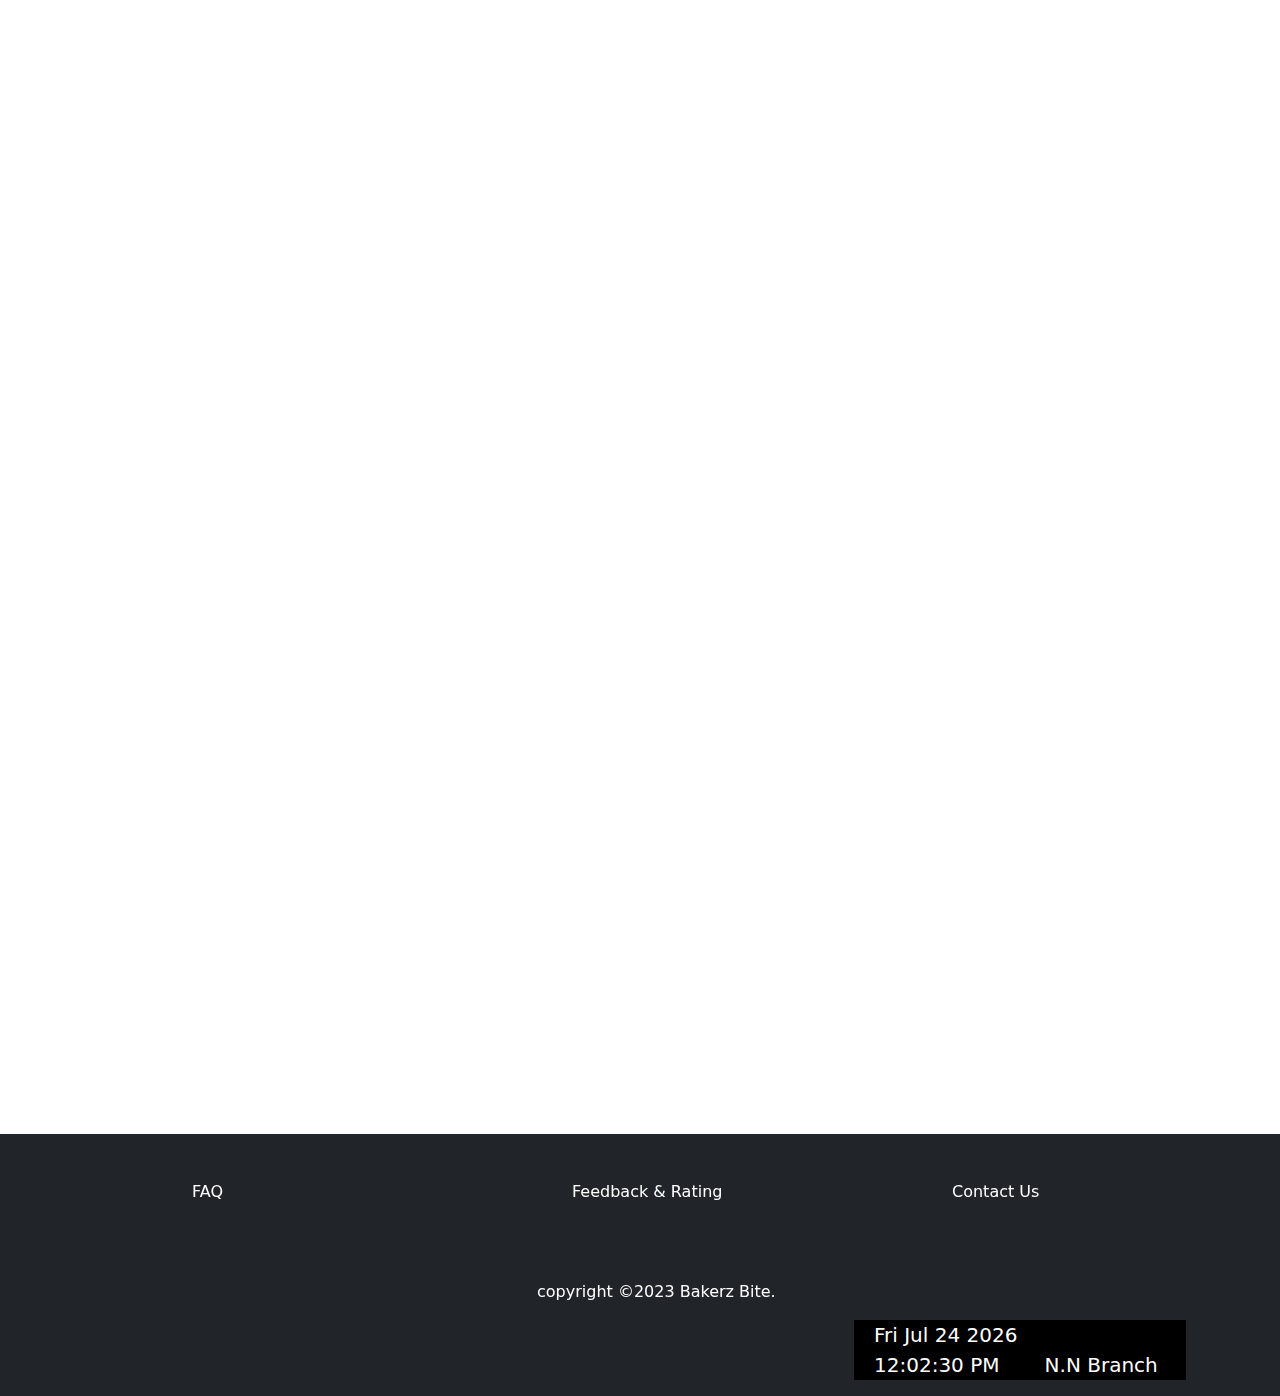
<file: Eproject/Source code/tarts-3.html>
<!DOCTYPE html>
<html lang="en">
    

<head>
    <meta charset="UTF-8">
    <meta http-equiv="X-UA-Compatible" content="IE=edge">
    <meta name="viewport" content="width=device-width, initial-scale=1.0">
    <title>Document</title>
    <style>

/* <!-- Custom CSS --> */
   .card {
       margin-bottom: 20px;
   }

   .card-img-top {
       height: 200px;
       object-fit: cover;
   }

   .card-body {
       padding: 20px;
   }

   .card-title {
       font-size: 20px;
       font-weight: bold;
   }

   .card-text {
       font-size: 16px;
       margin-bottom: 10px;
   }


    </style>
</head>
<link rel="stylesheet" href="css/ayan.css">
<link rel="stylesheet" href="css/tarts.css">
<link href="https://cdn.jsdelivr.net/npm/bootstrap@5.3.0-alpha1/dist/css/bootstrap.min.css" rel="stylesheet"
    integrity="sha384-GLhlTQ8iRABdZLl6O3oVMWSktQOp6b7In1Zl3/Jr59b6EGGoI1aFkw7cmDA6j6gD" crossorigin="anonymous">
<script src="https://cdn.jsdelivr.net/npm/bootstrap@5.3.0-alpha1/dist/js/bootstrap.bundle.min.js"
    integrity="sha384-w76AqPfDkMBDXo30jS1Sgez6pr3x5MlQ1ZAGC+nuZB+EYdgRZgiwxhTBTkF7CXvN"
    crossorigin="anonymous"></script>
    <script src="https://cdn.jsdelivr.net/npm/aos@2.3.4/dist/aos.js"></script>
    <link rel="stylesheet" href="https://cdn.jsdelivr.net/npm/aos@2.3.4/dist/aos.css" />
      <!-- Bootstrap 5 CSS -->
      <link rel="stylesheet" href="https://cdn.jsdelivr.net/npm/bootstrap@5.3.0/dist/css/bootstrap.min.css">



<body>



    <nav class="navbar navbar-expand-lg navbar-dark bg-dark fixed-top position-sticky">
        <div class="container-fluid">
          <a href="index.html"><div class="logo"><img src="images/Untitled-removebg-preview.png" alt=""></div></a>
          <div style="color: white;">
            Visitors:<span id="count">0</span>
        </div>
        
          <button class="navbar-toggler" type="button" data-bs-toggle="collapse" data-bs-target="#navbarSupportedContent" aria-controls="navbarSupportedContent" aria-expanded="false" aria-label="Toggle navigation">
            <span class="navbar-toggler-icon"></span>
          </button>
          <div class="collapse navbar-collapse" id="navbarSupportedContent">
            <ul class="navbar-nav ms-auto mb-2 m-lg-6">
              <li class="nav-item">
                <a class="nav-link" aria-current="page" href="index.html">Home</a>
              </li>
              <li class="nav-item">
                <a class="nav-link " href="about.html">About us</a>
              </li>
              <li class="nav-item">
                <a class="nav-link " href="gallery.html">Gallery</a>
              </li>
              <li class="nav-item">
                <a class="nav-link " href="merch.html">Merchandise</a>
              </li>
              <li class="nav-item">
                <a class="nav-link " href="offers.html">Offers</a>
              </li>
              <li class="nav-item">
                <a class="nav-link " href="sitemap.html">Site map</a>
              </li>
              <li class="nav-item dropdown">
                <a class="nav-link dropdown-toggle" href="#" role="button" data-bs-toggle="dropdown" aria-expanded="false">
                  Menu
                </a>
                <ul class="dropdown-menu">
                  <li><a class="dropdown-item" href="card.html">Cakes</a></li>
                  <li><a class="dropdown-item" href="card.html">cupcakes</a></li>
                  <li><a class="dropdown-item" href="biscuits-2.html">Cookies</a></li>
                  <li><a class="dropdown-item" href="tarts-3.html">pastries</a></li>
                  <li><a class="dropdown-item" href="tarts-3.html">Tarts</a></li>
                  <li><a class="dropdown-item" href="biscuits-2.html">Pies</a></li>
                </ul>
              </li>
            </ul>
          </div>
        </div>
      </nav>




<div class="container">
    
        <div id="Hobby">
            <h1> Tarts </h1>
        </div>
        <br>
   
        <div class="row">

                    
        
            <!-- Card 1 -->
            <div class="col-md-4" data-aos="zoom-in" data-aos-duration="1600">
                <div class="card" style="margin-left: 0px;">
                    <img src="images/tart-1.webp" style="height: 400px ;" class="card-img-top">
                    <div class="card-body">
                        <h5 class="card-title">Strawberry Tart</h5>
                        <p class="card-text">AThis Black Forest Cake combines rich chocolate cake layers with
                            fresh
                            cherries, cherry liqueur, and a simple whipped cream frosting. 

 
</p>
                    </div>
                </div>
            </div>

            <!-- Card 2 -->
            <div class="col-md-4" data-aos="zoom-in-up"data-aos-duration="1600">
                <div class="card" style="margin-left: 0px;">
                    <img src="images/tart-2.webp"style="height: 400px;" class="card-img-top">
                    <div class="card-body">
                        <h5 class="card-title">Chocolate Tart</h5>
                        <p class="card-text">You can make and freeze crust ahead of time; thaw in fridge overnight
                            before preparing the filling.

</p>
                    </div>
                </div>
            </div>

            <!-- Card 3 -->
            <div class="col-md-4" data-aos="zoom-in-down"data-aos-duration="1600" >
                <div class="card" style="margin-left: 0px;">
                    <img src="images/tart-3.webp"style="height: 400px;" class="card-img-top">
                    <div class="card-body">
                        <h5 class="card-title">Dark Chocolate Tart</h5>
                        <p class="card-text">Strawberries. Lots and lots and lots of strawberries (ideally fresh
                            strawberries), often mixed with a strawberry gelatin.

</p>
                    </div>
                </div>
            </div>

            <!-- Card 4 -->
            <div class="col-md-4" data-aos="zoom-in-left" data-aos-duration="1600">
                <div class="card" style="margin-left: 0px;">
                    <img src="images/tart-4.webp"style="height: 400px;" class="card-img-top">
                    <div class="card-body">
                        <h5 class="card-title">Berry Cream Tart</h5>
                        <p class="card-text">Fill a tart crust with a sweet cream cheese mixture and top with
                            fresh berries for an easy and impressive dessert that's perfect for summer entertaining.

</p>
                    </div>
                </div>
            </div>

            <!-- Card 5 -->
            <div class="col-md-4" data-aos="zoom-out"data-aos-duration="1600">
                <div class="card" style="margin-left: 0px;">
                    <img src="images/Lemon-Tart-with-Almond-Crust_EXPS_JMZ18_24207_B03_06_2b.jpg"style="height: 400px;" class="card-img-top">
                    <div class="card-body">
                        <h5 class="card-title">Lemon-Almond-Tarts</h5>
                        <p class="card-text">The plain cake recipe, this is a very easy vanilla flavoured
                            butter
                            cake, perfect
                            served as is, or turned into a decorated birthday cake.

</p>
                    </div>
                </div>
            </div>

            <!-- Card 6 -->
            <div class="col-md-4" data-aos="zoom-in-right"data-aos-duration="1600" >
                <div class="card" style="margin-left: 0px;">
                    <img src="images/jamtarts.jpg"style="height: 400px;" class="card-img-top">
                    <div class="card-body">
                        <h5 class="card-title">Jam Tarts</h5>
                        <p class="card-text">If you have leftover dough, cut into decorative shapes and bake on
                            fruit-filled tarts.



</p>
                    </div>
                </div>
            </div>






            <div class="container-fluid">
                <div id="Hobby-2">
                    <h1> Pastries </h1>
                </div>
                <br>


                <div class="row">
              <!-- Card 1 -->
              <div class="col-md-4" data-aos="flip-left" data-aos-duration="1600">
                <div class="card" style="margin-left: 0px;">
                    <img src="images/pastry-1.jpg" style="height: 400px ;" class="card-img-top">
                    <div class="card-body">
                        <h5 class="card-title">Fruit Pastry</h5>
                        <p class="card-text">This fruit pastries is here to load your occasion with bliss. The
                            freshly baked pastries topped with juicy fruits like pineapple, cherries, kiwi, orange and
                            grapes would give a healthy twist to your celebrations. 

</p>
                    </div>
                </div>
            </div>

            <!-- Card 2 -->
            <div class="col-md-4" data-aos="flip-up"data-aos-duration="1600">
                <div class="card" style="margin-left: 0px;">
                    <img src="images/pastry-2.jpg"style="height: 400px;" class="card-img-top">
                    <div class="card-body">
                        <h5 class="card-title">Pineapple Pastry</h5>
                        <p class="card-text">These pineapple pastries topped with frozen pineapples and juicy
                            maraschino cherries are sure to leave you craving for one bite after another. So, here's
                            your favourite flavour wrapped in creamy vanilla to gratify your taste buds in the most
                            delicious way!

                    </div>
                </div>
            </div>

            <!-- Card 3 -->
            <div class="col-md-4" data-aos="flip-right"data-aos-duration="1600" >
                <div class="card" style="margin-left: 0px;">
                    <img src="images/pastry-3.jpg"style="height: 400px;" class="card-img-top">
                    <div class="card-body">
                        <h5 class="card-title">Red Valvet Pastry</h5>
                        <p class="card-text">These scrumptious pastries have an enticing red velvet layer with
                            creamy white fondant topped with red velvet sprinkles.

                    </div>
                </div>
            </div>

            <!-- Card 4 -->
            <div class="col-md-4" data-aos="fade-up" data-aos-duration="1600">
                <div class="card" style="margin-left: 0px;">
                    <img src="images/pastry-4.jpg"style="height: 400px;" class="card-img-top">
                    <div class="card-body">
                        <h5 class="card-title">Choclate Chip Pastry</h5>
                        <p class="card-text">It's time to fall in luxury..in love with this delish pastries loaded
                            with choco chips and white chocolate crown to satiate your chocolate desires.


</p>
                    </div>
                </div>
            </div>

            <!-- Card 5 -->
            <div class="col-md-4" data-aos="fade-down"data-aos-duration="1600">
                <div class="card" style="margin-left: 0px;">
                    <img src="images/pastry-5.jpg"style="height: 400px;" class="card-img-top">
                    <div class="card-body">
                        <h5 class="card-title">Kit Kat Pastry</h5>
                        <p class="card-text">Bring out the kid in you with Kit Kat pastries and feed your inner
                            child with the right kind of sweetness it had been missing for so long. 


</p>
                    </div>
                </div>
            </div>

            <!-- Card 6 -->
            <div class="col-md-4" data-aos="fade-right"data-aos-duration="1600" >
                <div class="card" style="margin-left: 0px;">
                    <img src="images/pastry-6.jpg"style="height: 400px;" class="card-img-top">
                    <div class="card-body">
                        <h5 class="card-title">White-Forest Pastry</h5>
                        <p class="card-text">The mushy base having bits of maraschino cherries with a topping of
                            white chocolate shavings and juicy cherries is a perfect dessert to dig into whenever you
                            are craving for a luxurious indulgence.

</p>
                    </div>
                </div>
            </div>
          </div>
        </div>
      </div>
    </div>
  </div>


<footer class="bg-dark py-3">
    <div class="container">
      <div class="row">
        <div class="col-sm-4">
          <ul class="list-unstyled">
            <li><a href="FAQ.html">FAQ</a></li>
          </ul>
        </div>
        <div class="col-sm-4">
          <ul class="list-unstyled">
            <li><a href="contact (1).html">Feedback & Rating</a></li>
          </ul>
        </div>
        <div class="col-sm-4">
          <ul class="list-unstyled">
            <li><a href="contact (1).html">Contact Us</a></li>
          </ul>
          <div class="footer-bottom">
            <p>copyright &copy;2023 Bakerz Bite.</p>
          </div>
  
  
  
          <div class="container">
            <div class="row">
              <div class="col-md-12">
                <div class="ticker-wrap">
                  <ul class="ticker-move">
                    <li><span id="date"></span></li>
                    <li><span id="time"></span></li>
                    <li><span id="location"></span></li>
                    <!-- Add more ticker items here -->
                  </ul>
                </div>
              </div>
            </div>
          </div>
        
          <!-- Bootstrap JS -->
          <script src="https://ajax.googleapis.com/ajax/libs/jquery/3.5.1/jquery.min.js"></script>
          <script src="https://cdnjs.cloudflare.com/ajax/libs/popper.js/1.16.0/umd/popper.min.js"></script>
          <script src="https://maxcdn.bootstrapcdn.com/bootstrap/4.5.2/js/bootstrap.min.js"></script>
          <!-- Custom JS -->
          <script type="text/javascript">
            // Get current date, time, and location
            var currentDate = new Date().toDateString();
            var currentTime = new Date().toLocaleTimeString();
            var currentLocation = "N.N Branch"; // Replace with your location
        
            // Update ticker items
            $("#date").text(currentDate);
            $("#time").text(currentTime);
            $("#location").text(currentLocation);
            
            // Update ticker items every second
            setInterval(function() {
              currentDate = new Date().toDateString();
              currentTime = new Date().toLocaleTimeString();
              $("#date").text(currentDate);
              $("#time").text(currentTime);
            }, 1000);
          </script>
        </div>
      </div>
    </div>
  </footer>
  
  <script src="js/index.js"></script>



  <script>
    AOS.init();
  </script>

</body>

</html>
</file>
<file: Eproject/Source code/css/about.css>
.hobby{
    font-size: 23px;
    text-align: justify;
    margin-left: 50px;
    margin-right: 50px; 
    margin-top: 30px;
    color: black;
    }



    *{
        margin: 0;
        padding: 0;
    }
    
    
    .logo img{
        max-width: 50px;
    }
    
    
    
    /* footer css */
    
    
    .list-unstyled a{
        text-decoration: none;
        color: white;
    }
    
    
    .list-unstyled a:hover{
        color: blueviolet;
    }
    
    
    
    
    .list-unstyled{
        padding-top: 30px;
        margin-left: 110px;
    }
    
    
    
    .footer-bottom{
        color: white;
        margin-left: -305px;
        padding-top: 60px;
    }
    
    
    
    
    /* ticker */
    
    .ticker-wrap {
        overflow: hidden;
        position: relative;
        background-color: black;
        color: white;
        height: 60px;
    }
    .ticker-wrap .ticker-move {
        position: absolute;
        width: 100%;
        height: 100%;
        margin: 0;
        padding: 0;
        list-style: none;
        animation: ticker-scroll 20s linear infinite;
    }
    .ticker-wrap .ticker-move li {
        display: inline-block;
        padding: 0 20px;
        font-size: 20px;
    }
    @keyframes ticker-scroll {
        0% {
            transform: translateX(0%);
        }
        100% {
            transform: translateX(-100%);
        }
    }
</file>
<file: Eproject/Source code/css/card.css>
#Hobby {
    text-align: center;
}

#Hobby h1 {
    font-size: 60px;
    text-decoration: underline;
    color: darkblue;
}
#Hobby-2{
    text-align: center;
}
#Hobby-2 h1{
    font-size: 50px;
    text-decoration: underline;
    color: darkblue;
}


*{
    margin: 0;
    padding: 0;
}


.logo img{
    max-width: 50px;
}



/* footer css */

.main{
    width: 100%;
}

.list-unstyled a{
    text-decoration: none;
    color: white;
}


.list-unstyled a:hover{
   
    color: blueviolet;
}




.list-unstyled{
    padding-top: 30px;
    margin-left: 110px;
}



.footer-bottom{
    color: white;
    margin-left: -305px;
    padding-top: 60px;
}




/* ticker */

.ticker-wrap {
    overflow: hidden;
    position: relative;
    background-color: black;
    color: white;
    height: 60px;
}
.ticker-wrap .ticker-move {
    position: absolute;
    width: 100%;
    height: 100%;
    margin: 0;
    padding: 0;
    list-style: none;
    animation: ticker-scroll 20s linear infinite;
}
.ticker-wrap .ticker-move li {
    display: inline-block;
    padding: 0 20px;
    font-size: 20px;
}
@keyframes ticker-scroll {
    0% {
        transform: translateX(0%);
    }
    100% {
        transform: translateX(-100%);
    }
}
</file>
<file: Eproject/Source code/css/index.css>
*{
    margin: 0;
    padding: 0;
}


.logo img{
    max-width: 50px;
}




.hobby{
    font-size: 23px;
    text-align: justify;
    margin-left: 50px;
    margin-right: 50px; 
    margin-top: 30px;
    color: black;
    }






/* footer css */


.list-unstyled a{
    text-decoration: none;
    color: white;
}


.list-unstyled a:hover{

    color: blueviolet;
}




.list-unstyled{
    padding-top: 30px;
    margin-left: 110px;
}



.footer-bottom{
    color: white;
    margin-left: -305px;
    padding-top: 60px;
}




/* ticker */

.ticker-wrap {
    overflow: hidden;
    position: relative;
    background-color: black;
    color: white;
    height: 60px;
}
.ticker-wrap .ticker-move {
    position: absolute;
    width: 100%;
    height: 100%;
    margin: 0;
    padding: 0;
    list-style: none;
    animation: ticker-scroll 20s linear infinite;
}
.ticker-wrap .ticker-move li {
    display: inline-block;
    padding: 0 20px;
    font-size: 20px;
}
@keyframes ticker-scroll {
    0% {
        transform: translateX(0%);
    }
    100% {
        transform: translateX(-100%);
    }
}



/* FAQ */


h1 {
    text-align: center;
  }
  
  .questions {
    margin-top: 20px;
  }
  
  h2 {
    margin-top: 40px;
  }
  
  p {
    margin-top: 10px;
  }
  
  form {
    text-align: center;
  } 
  
  
  /* cards */
</file>
<file: Eproject/Source code/css/gallery.css>
#Hobby {
    
    text-align: center;
    margin-bottom: 0;
}

#Hobby h1 {
    font-size: 60px;
    font-family: cormorant garamond;
}



*{
    margin: 0;
    padding: 0;
}


.logo img{
    max-width: 50px;
}



/* footer css */


.list-unstyled a{
    text-decoration: none;
    color: white;
}


.list-unstyled a:hover{
   
    color: blueviolet;
}




.list-unstyled{
    padding-top: 30px;
    margin-left: 110px;
}



.footer-bottom{
    color: white;
    margin-left: -305px;
    padding-top: 60px;
}




/* ticker */

.ticker-wrap {
    overflow: hidden;
    position: relative;
    background-color: black;
    color: white;
    height: 60px;
}
.ticker-wrap .ticker-move {
    position: absolute;
    width: 100%;
    height: 100%;
    margin: 0;
    padding: 0;
    list-style: none;
    animation: ticker-scroll 20s linear infinite;
}
.ticker-wrap .ticker-move li {
    display: inline-block;
    padding: 0 20px;
    font-size: 20px;
}
@keyframes ticker-scroll {
    0% {
        transform: translateX(0%);
    }
    100% {
        transform: translateX(-100%);
    }
}
</file>
<file: Eproject/Source code/css/merch.css>
*{
    margin: 0px;
}


.gallery {
    display: flex;
    flex-wrap: wrap;
    justify-content: center;
    margin: 0 auto;
}
.gallery img {
    width: 100%;
    height: 450px;
    padding: 10px;
    /* margin: 30px; */
}



*{
    margin: 0;
    padding: 0;
}


.logo img{
    max-width: 50px;
}



/* footer css */


.list-unstyled a{
    text-decoration: none;
    color: white;
}


.list-unstyled a:hover{

    color: blueviolet;
}




.list-unstyled{
    padding-top: 30px;
    margin-left: 110px;
}



.footer-bottom{
    color: white;
    margin-left: -305px;
    padding-top: 60px;
}




/* ticker */

.ticker-wrap {
    overflow: hidden;
    position: relative;
    background-color: black;
    color: white;
    height: 60px;
}
.ticker-wrap .ticker-move {
    position: absolute;
    width: 100%;
    height: 100%;
    margin: 0;
    padding: 0;
    list-style: none;
    animation: ticker-scroll 20s linear infinite;
}
.ticker-wrap .ticker-move li {
    display: inline-block;
    padding: 0 20px;
    font-size: 20px;
}
@keyframes ticker-scroll {
    0% {
        transform: translateX(0%);
    }
    100% {
        transform: translateX(-100%);
    }
}


.text-center{
    color: black;
    font-size: 60px;
    font-family: Cormorant Garamond;
    font-weight: bolder;
}
</file>
<file: Eproject/Source code/css/offers.css>
body{
    margin: 0px;
    padding: 0px;
    background-color: rgb(211, 211, 211);
  }
  h1{
    color:rgb(0, 0, 0);
    margin-left:640px;
    font-size:60px;
    text-decoration: underline;
    font-weight: 600;
    font-family: 'Times New Roman', Times, serif;
  }
  p{
    color: snow;
    font-weight: 900;
    font-family: Cambria, Cochin, Georgia, Times, 'Times New Roman', serif;
  }
  .card-body{
    background-color: black; 
    
  }
  .card{
    margin-top: 20px;
    font-weight: bolder;
    box-shadow: 2px 2px 10px black;
    margin-left: 45px;
    margin-right: -100px;

  }


  *{
    margin: 0;
    padding: 0;
}


.logo img{
    max-width: 50px;
}



/* footer css */


.list-unstyled a{
    text-decoration: none;
    color: white;
}


.list-unstyled a:hover{

    color: blueviolet;
}




.list-unstyled{
    padding-top: 30px;
    margin-left: 110px;
}



.footer-bottom{
    color: white;
    margin-left: -305px;
    padding-top: 60px;
}




/* ticker */

.ticker-wrap {
    overflow: hidden;
    position: relative;
    background-color: black;
    color: white;
    height: 60px;
}
.ticker-wrap .ticker-move {
    position: absolute;
    width: 100%;
    height: 100%;
    margin: 0;
    padding: 0;
    list-style: none;
    animation: ticker-scroll 20s linear infinite;
}
.ticker-wrap .ticker-move li {
    display: inline-block;
    padding: 0 20px;
    font-size: 20px;
}
@keyframes ticker-scroll {
    0% {
        transform: translateX(0%);
    }
    100% {
        transform: translateX(-100%);
    }
}
</file>
<file: Eproject/Source code/css/tarts.css>
#Hobby {
    text-align: center;
}

#Hobby h1 {
    font-size: 60px;
    text-decoration: underline;
    color: darkblue;
}
#Hobby-2{
    text-align: center;
}
#Hobby-2 h1{
    font-size: 50px;
    text-decoration: underline;
    color: darkblue;
}


*{
    margin: 0;
    padding: 0;
}


.logo img{
    max-width: 50px;
}



/* footer css */


.list-unstyled a{
    text-decoration: none;
    color: white;
}


.list-unstyled a:hover{
 
    color: blueviolet;
}




.list-unstyled{
    padding-top: 30px;
    margin-left: 110px;
}



.footer-bottom{
    color: white;
    margin-left: -305px;
    padding-top: 60px;
}




/* ticker */

.ticker-wrap {
    overflow: hidden;
    position: relative;
    background-color: black;
    color: white;
    height: 60px;
}
.ticker-wrap .ticker-move {
    position: absolute;
    width: 100%;
    height: 100%;
    margin: 0;
    padding: 0;
    list-style: none;
    animation: ticker-scroll 20s linear infinite;
}
.ticker-wrap .ticker-move li {
    display: inline-block;
    padding: 0 20px;
    font-size: 20px;
}
@keyframes ticker-scroll {
    0% {
        transform: translateX(0%);
    }
    100% {
        transform: translateX(-100%);
    }
}
</file>
<file: Eproject/Source code/css/ayan.css>
/* bootstrap flipping card Css */
 @import url('https://fonts.googleapis.com/css2?family=Poppins:wght@300;400;500;600;700;800;900&display=swap'); */

/* Reseting */
*{
    margin: 0;
    padding: 0;
    /* box-sizing: border-box; */
    font-family: 'Poppins', sans-serif;
}

.logo img{
    max-width: 50px;
}

body{
    min-height: 100vh;
    /* display: flex; */
    align-items: center;
    justify-content: center;
}

.container{
    transform-style: preserve-3d;
}

.container .box{
    position: relative;
    width: 300px;
    height: 300px;
    margin: 20px;
    transform-style: preserve-3d;
    perspective: 1000px;
    cursor: pointer;
}

.container .box .body{
    position: absolute;
    top: 0;
    left: 0;
    width: 100%;
    height: 100%;
    transform-style: preserve-3d;
    transition: 0.9s ease;
}



.container .box .body .imgContainer{
    position: absolute;
    top: 0;
    left: 0;
    width: 100%;
    height: 100%;
    transform-style: preserve-3d;
}

.container .box .body .imgContainer img{
    position: absolute;
    top: 0;
    left: 0;
    width: 100%;
    height: 100%;
    object-fit: cover;
}

.container .box .body .content{
    position: absolute;
    top: 0;
    left: 0;
    width: 100%;
    height: 100%;
    background: #333;
    backface-visibility: hidden;
    transform-style: preserve-3d;
    transform: rotateY(180deg);
}

.container .box:hover .body{
    transform: rotateY(180deg);
}

.container .box .body .content div{
    transform-style: preserve-3d;
    padding: 20px;
    background: linear-gradient(45deg, #FE0061,#FFEB3B);
    transform: translateZ(100px);
}

.container .box .body .content div h3{
    letter-spacing: 1px;
}
/* End Flipping card CSS */




.list-unstyled a{
    text-decoration: none;
    color: white;
}


.list-unstyled a:hover{
    
    color: blueviolet;
}




.list-unstyled{
    padding-top: 30px;
    margin-left: 110px;
}



.footer-bottom{
    color: white;
    margin-left: -305px;
    padding-top: 60px;
}




/* ticker */

.ticker-wrap {
    overflow: hidden;
    position: relative;
    background-color: black;
    color: white;
    height: 60px;
}
.ticker-wrap .ticker-move {
    position: absolute;
    width: 100%;
    height: 100%;
    margin: 0;
    padding: 0;
    list-style: none;
    animation: ticker-scroll 20s linear infinite;
}
.ticker-wrap .ticker-move li {
    display: inline-block;
    padding: 0 20px;
    font-size: 20px;
}
@keyframes ticker-scroll {
    0% {
        transform: translateX(0%);
    }
    100% {
        transform: translateX(-100%);
    }
}



/* FAQ */


h1 {
    text-align: center;
  }
  
  .questions {
    margin-top: 20px;
  }
  
  h2 {
    margin-top: 40px;
  }
  
  p {
    margin-top: 10px;
  }
  
  form {
    text-align: center;
  }
</file>
